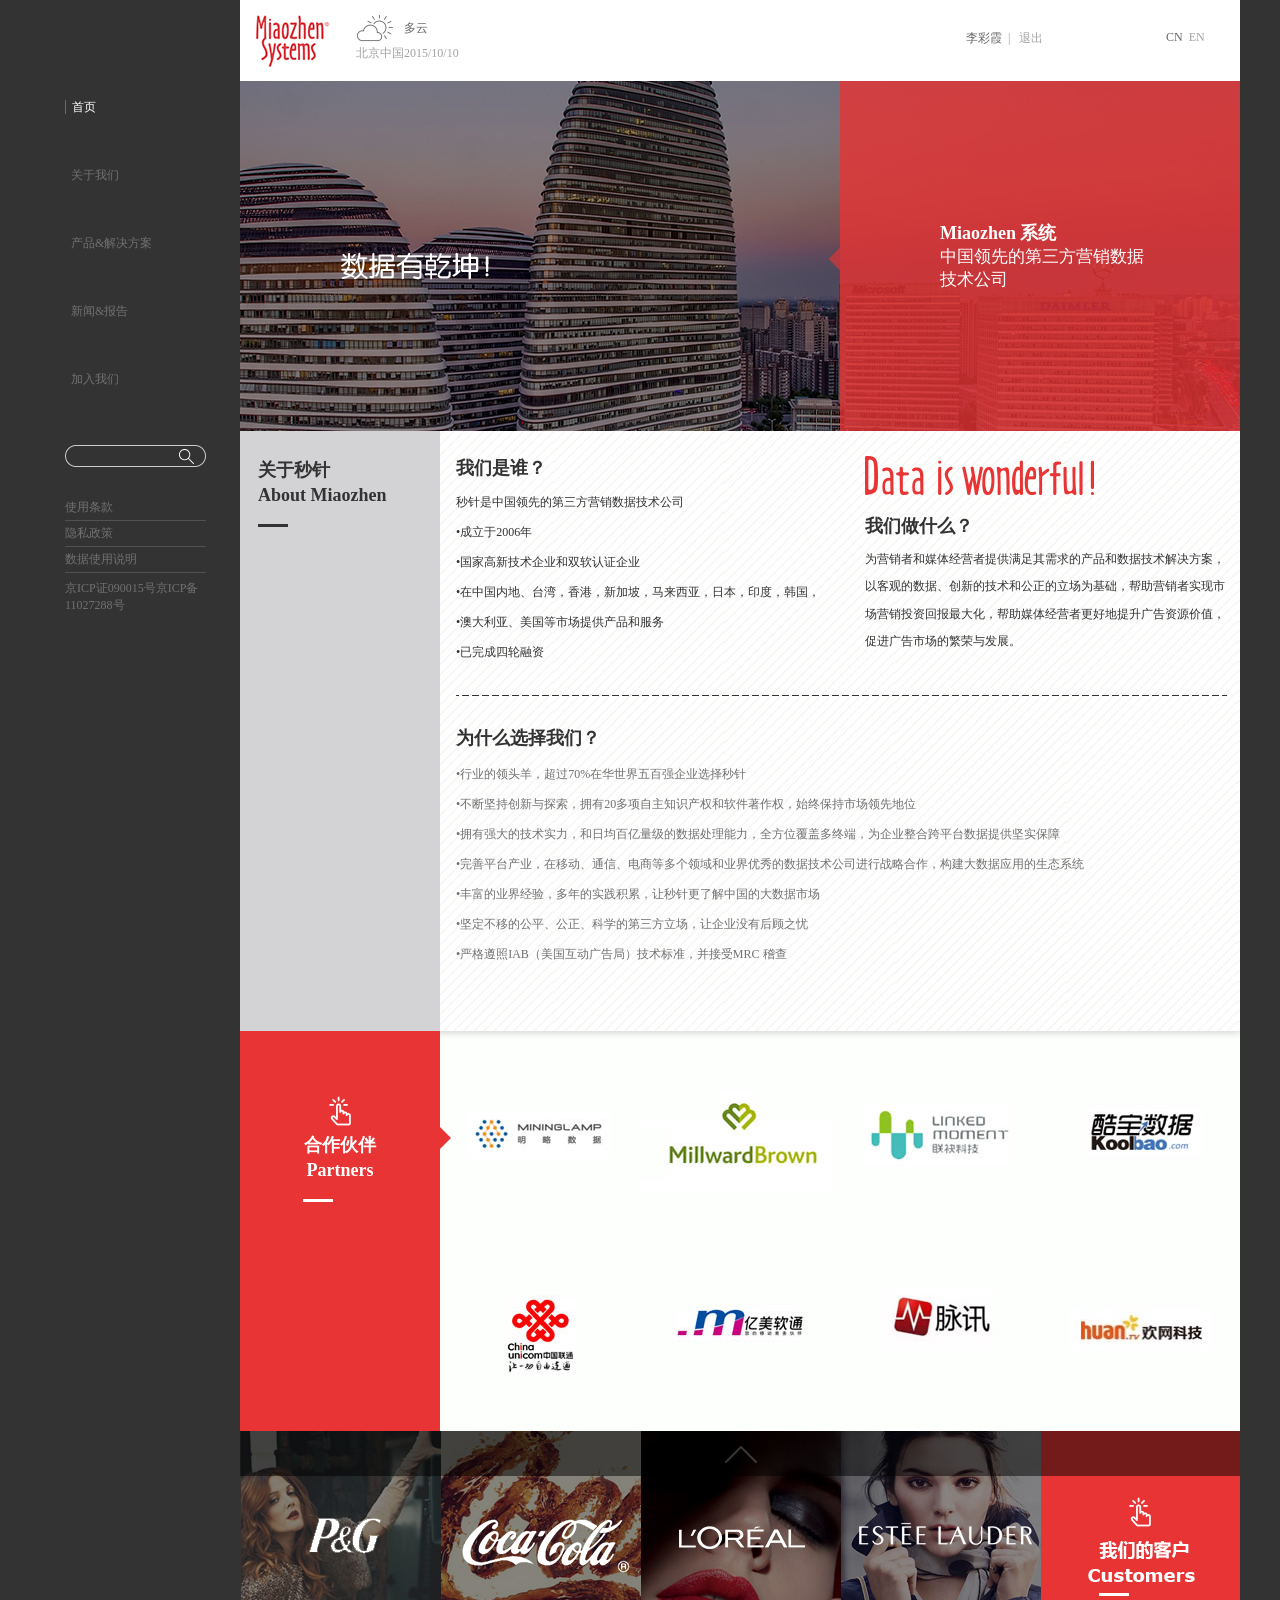
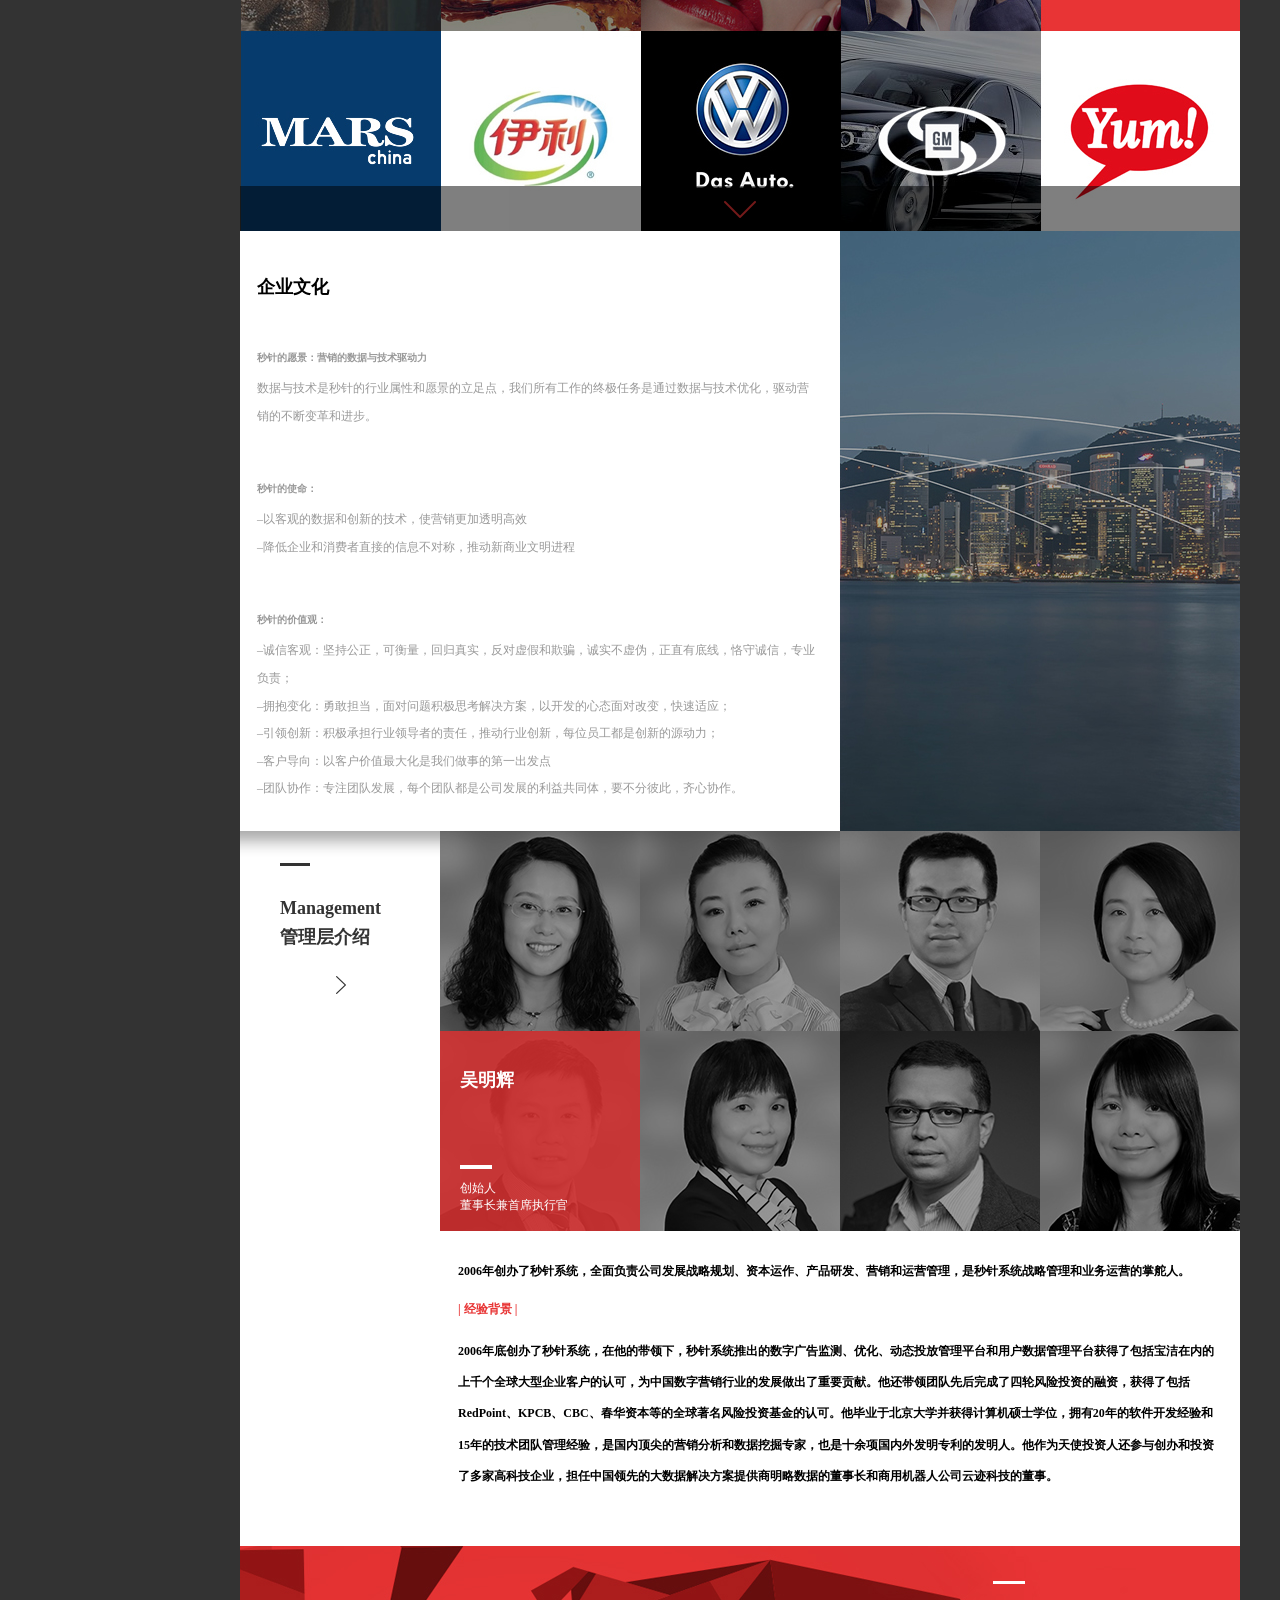
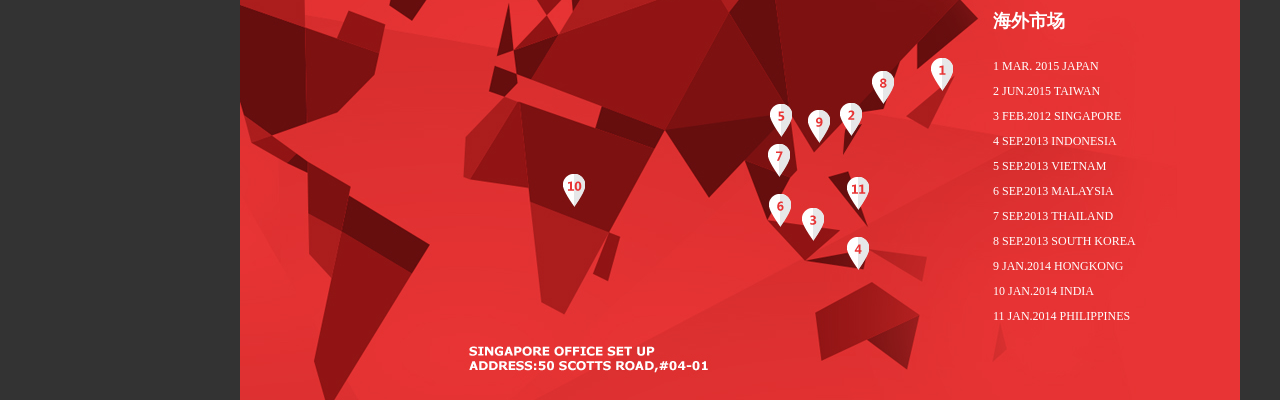
<file: guanyuwomen.html>
<!doctype html>
<html lang="en">
<head>
	<meta charset="UTF-8">
	<title>关于我们</title>
	<link rel="stylesheet" href="css/css.css">
</head>
<body>
	<div class="mypro-container">
		<div class="left">
			<ul class="nav">
				<li class="on"><a href="index.html">首页</a></li>
				<li><a href="guanyuwomen.html">关于我们</a></li>
				<li><a href="#">产品&解决方案</a></li>
				<li><a href="xinwenzixun.html">新闻&报告</a></li>
				<li><a href="joinus.html">加入我们</a></li>
			</ul>
			<div class="search">
				<form action="">
					<p><input type="text" name="search"></p>
				</form>
			</div>
			<ol class="foot">
				<li><a href="">使用条款</a></li>
				<li><a href="">隐私政策</a></li>
				<li><a href="">数据使用说明</a></li>
			</ol>
			<p class="copyRight">京ICP证090015号京ICP备11027288号</p>
		</div>
		<!--右侧内容区-->
		<div class="myprocon">
		    <!--顶部-->
		    <div class="content-top pageof">
		    	<p class="logo"><img src="img/logo.jpg" alt=""></p>
		    	<!--天气-->
		    	<div class="weather-two">
		    		<p class="wea-pic"><img src="img/wea.jpg" alt=""><em>多云</em></p>
		    		<p><span>北京</span><span>中国</span><span>2015/10/10</span></p>
		    	</div>
		    	<!--注册登陆-->
		    	<div class="login-two">
		    		<a href="#" class="curlink">李彩霞</a>&nbsp;&nbsp;|&nbsp;&nbsp;
		    		<a href="#">退出</a>
		    	</div>
		    	<!--语言-->
		    	<div class="language-two">
		    		<a href="#" class="curlink">CN</a>&nbsp;
		    		<a href="#">EN</a>
		    	</div>
		    	<div class="clear"></div>
		    </div>
			<div class="hdpic">
				<div class="hdmask">
					<span class="hdicon"></span>
				</div>
				<div class="pictit">
					<h3>Miaozhen 系统</h3>
					<p>中国领先的第三方营销数据技术公司</p>
				</div>
			</div>
			<div class="about-mz">
				<div class="about-nav">
					<span class="navtit">关于秒针</span>
					<span class="navtit">About Miaozhen</span>
					<em class="navline"></em>
				</div>
                <div class="about-right">
                	<div class="about-box">
                		<div class="whu">
                			<h4>我们是谁？</h4>
                			<p>秒针是中国领先的第三方营销数据技术公司</p>
                			<ul>
                				<li><a href="">•成立于2006年</a></li>
                				<li><a href="">•国家高新技术企业和双软认证企业</a></li>
                				<li><a href="">•在中国内地、台湾，香港，新加坡，马来西亚，日本，印度，韩国，</a></li>
                				<li><a href="">•澳大利亚、美国等市场提供产品和服务</a></li>
                				<li><a href="">•已完成四轮融资</a></li>
                			</ul>
                		</div>
                		<div class="why">
                			<p><img src="img/ico.png" alt=""></p>
                			<h4>我们做什么？</h4>
                			<p>
                				为营销者和媒体经营者提供满足其需求的产品和数据技术解决方案，以客观的数据、创新的技术和公正的立场为基础，帮助营销者实现市场营销投资回报最大化，帮助媒体经营者更好地提升广告资源价值，促进广告市场的繁荣与发展。
                			</p>
                		</div>
                	</div>
                	<div class="about-list">
                		<h4>为什么选择我们？</h4>
                		<ul>
                			<li><a href="">•行业的领头羊，超过70%在华世界五百强企业选择秒针</a></li>
                			<li><a href="">•不断坚持创新与探索，拥有20多项自主知识产权和软件著作权，始终保持市场领先地位</a></li>
                			<li><a href="">•拥有强大的技术实力，和日均百亿量级的数据处理能力，全方位覆盖多终端，为企业整合跨平台数据提供坚实保障</a></li>
                			<li><a href="">•完善平台产业，在移动、通信、电商等多个领域和业界优秀的数据技术公司进行战略合作，构建大数据应用的生态系统</a></li>
                			<li><a href="">•丰富的业界经验，多年的实践积累，让秒针更了解中国的大数据市场</a></li>
                			<li><a href="">•坚定不移的公平、公正、科学的第三方立场，让企业没有后顾之忧</a></li>
                			<li><a href="">•严格遵照IAB（美国互动广告局）技术标准，并接受MRC 稽查</a></li>
                		</ul>
                	</div>
                </div>
				<div class="clear"></div>
			</div>
			<!--合作伙伴-->
			<div class="hezuohb">
				<div class="hzleft">
					<p class="sj"></p>
					<p class="hand"><img src="img/hand.png" alt=""></p>
                    <span class="navtit hztit">合作伙伴</span>
                    <span class="navtit hztit">Partners</span>
                    <em class="navline hzline"></em>
				</div>
				<div class="hzright">
					<div class="hzicon" id="hzicon">
						<a href="#">
							<img src="img/c1.jpg" alt="">
							<p class="amark"></p>
							<div>
								<p>明略数据</p>
								<p>中国领先的大数据整体</p>
								<p>解决方案提供商</p>
							</div>
						</a>
						<a href="#">
							<img src="img/c2.jpg" alt="">
							<p class="amark"></p>
							<div>
								<p>明略数据</p>
								<p>中国领先的大数据整体</p>
								<p>解决方案提供商</p>
							</div>
						</a>
						<a href="#">
							<img src="img/c3.jpg" alt="">
							<p class="amark"></p>
							<div>
								<p>明略数据</p>
								<p>中国领先的大数据整体</p>
								<p>解决方案提供商</p>
							</div>
						</a>
						<a href="#">
							<img src="img/c4.jpg" alt="">
							<p class="amark"></p>
							<div>
								<p>明略数据</p>
								<p>中国领先的大数据整体</p>
								<p>解决方案提供商</p>
							</div>
						</a>
						<a href="#">
							<img src="img/c5.jpg" alt="">
							<p class="amark"></p>
							<div>
								<p>明略数据</p>
								<p>中国领先的大数据整体</p>
								<p>解决方案提供商</p>
							</div>
						</a>
						<a href="#">
							<img src="img/c6.jpg" alt="">
							<p class="amark"></p>
							<div>
								<p>明略数据</p>
								<p>中国领先的大数据整体</p>
								<p>解决方案提供商</p>
							</div>
						</a>
						<a href="#">
							<img src="img/c7.jpg" alt="">
							<p class="amark"></p>
							<div>
								<p>明略数据</p>
								<p>中国领先的大数据整体</p>
								<p>解决方案提供商</p>
							</div>
						</a>
						<a href="#">
							<img src="img/c8.jpg" alt="">
							<p class="amark"></p>
							<div>
								<p>明略数据</p>
								<p>中国领先的大数据整体</p>
								<p>解决方案提供商</p>
							</div>
						</a>
					</div>
				</div>
			</div>
			<!--广告-->
			<div class="gglist">
				<div class="btn-mask topbtn"><img src="img/prevs.png" alt=""></div>
				<div class="icon-group">
					<div class="icon-scroll" id="icon-scroll">
						<a href="#"><img src="img/icon_r1_c1.jpg" alt=""></a>
						<a href="#"><img src="img/icon_r1_c2.jpg" alt=""></a>
						<a href="#"><img src="img/icon_r1_c3.jpg" alt=""></a>
						<a href="#"><img src="img/icon_r1_c4.jpg" alt=""></a>
						<a href="#"><img src="img/icon_r1_c5.jpg" alt=""></a>
						<a href="#"><img src="img/icon_r2_c1.jpg" alt=""></a>
						<a href="#"><img src="img/icon_r2_c2.jpg" alt=""></a>
						<a href="#"><img src="img/icon_r2_c3.jpg" alt=""></a>
						<a href="#"><img src="img/icon_r2_c4.jpg" alt=""></a>
						<a href="#"><img src="img/icon_r2_c5.jpg" alt=""></a>
						<a href="#"><img src="img/icon_r1_c1.jpg" alt=""></a>
						<a href="#"><img src="img/icon_r1_c2.jpg" alt=""></a>
						<a href="#"><img src="img/icon_r1_c3.jpg" alt=""></a>
						<a href="#"><img src="img/icon_r1_c4.jpg" alt=""></a>
						<a href="#"><img src="img/icon_r1_c5.jpg" alt=""></a>
					</div>
				</div>
				<div class="btn-mask downbtn"><img src="img/nextg.png" alt=""></div>
			</div>
			<!--广告-->
			<div class="qywh">
				<div class="wh_left">
					<h4>企业文化</h4>
					<div class="description">
						<h5>秒针的愿景：营销的数据与技术驱动力</h5>
						<p>数据与技术是秒针的行业属性和愿景的立足点，我们所有工作的终极任务是通过数据与技术优化，驱动营销的不断变革和进步。</p>
					</div>
					<div class="description">
						<h5>秒针的使命：</h5>
						<p>–以客观的数据和创新的技术，使营销更加透明高效</p>
						<p>–降低企业和消费者直接的信息不对称，推动新商业文明进程</p>
					</div>
					<div class="description">
						<h5>秒针的价值观：</h5>
						<p>–诚信客观：坚持公正，可衡量，回归真实，反对虚假和欺骗，诚实不虚伪，正直有底线，恪守诚信，专业负责；</p>
						<p>–拥抱变化：勇敢担当，面对问题积极思考解决方案，以开发的心态面对改变，快速适应；</p>
						<p>–引领创新：积极承担行业领导者的责任，推动行业创新，每位员工都是创新的源动力；</p>
                        <p>–客户导向：以客户价值最大化是我们做事的第一出发点</p>
                        <p>–团队协作：专注团队发展，每个团队都是公司发展的利益共同体，要不分彼此，齐心协作。</p>
					</div>
				</div>
				<div class="wh_right">
					<img src="img/pics.jpg" alt="">
				</div>
			</div>
			<!--管理层-->
            <div class="guanli">
            	<div class="guanli_left">
            		<em class="navline glline"></em>
            		<span class="navtit">Management</span>
            		<span class="navtit">管理层介绍</span>
            		<p class="zx"><img src="img/zx.png" alt=""></p>
            	</div>
            	<div class="guanli_right">
            		<div class="team" id="team">
            			<a href="#">
            				<img src="img/team_r1_c1.jpg" alt="">
            				<p class="team_mark"></p>
            				<div>
            					<h5>吴明辉</h5>
            					<em></em>
            					<p>创始人</p>
            					<p>董事长兼首席执行官</p>
            				</div>
            			</a>
            			<a href="#">
            				<img src="img/team_r1_c2.jpg" alt="">
            				<p class="team_mark"></p>
            				<div>
            					<h5>吴明辉</h5>
            					<em></em>
            					<p>创始人</p>
            					<p>董事长兼首席执行官</p>
            				</div>
            			</a>
            			<a href="#">
            				<img src="img/team_r1_c3.jpg" alt="">
            				<p class="team_mark"></p>
            				<div>
            					<h5>吴明辉</h5>
            					<em></em>
            					<p>创始人</p>
            					<p>董事长兼首席执行官</p>
            				</div>
            			</a>
            			<a href="#">
            				<img src="img/team_r1_c4.jpg" alt="">
            				<p class="team_mark"></p>
            				<div>
            					<h5>吴明辉</h5>
            					<em></em>
            					<p>创始人</p>
            					<p>董事长兼首席执行官</p>
            				</div>
            			</a>
            			<a href="#" class="curItem">
            				<img src="img/team_r2_c1.jpg" alt="">
            				<p class="team_mark"></p>
            				<div>
            					<h5>吴明辉</h5>
            					<em></em>
            					<p>创始人</p>
            					<p>董事长兼首席执行官</p>
            				</div>
            			</a>
            			<a href="#">
            				<img src="img/team_r2_c2.jpg" alt="">
            				<p class="team_mark"></p>
            				<div>
            					<h5>吴明辉</h5>
            					<em></em>
            					<p>创始人</p>
            					<p>董事长兼首席执行官</p>
            				</div>
            			</a>
            			<a href="#">
            				<img src="img/team_r2_c3.jpg" alt="">
            				<p class="team_mark"></p>
                            <div>
            					<h5>吴明辉</h5>
            					<em></em>
            					<p>创始人</p>
            					<p>董事长兼首席执行官</p>
            				</div>
            			</a>
            			<a href="#">
            				<img src="img/team_r2_c4.jpg" alt="">
            				<p class="team_mark"></p>
            				<div>
            					<h5>吴明辉</h5>
            					<em></em>
            					<p>创始人</p>
            					<p>董事长兼首席执行官</p>
            				</div>
            			</a>
            		</div>
            		<div class="rw_wrap" id="rw_wrap">
            			<div class="rw_info">
            				<h5>2006年创办了秒针系统，全面负责公司发展战略规划、资本运作、产品研发、营销和运营管理，是秒针系统战略管理和业务运营的掌舵人。</h5>
                            <span>| 经验背景 |</span>
                            <p>2006年底创办了秒针系统，在他的带领下，秒针系统推出的数字广告监测、优化、动态投放管理平台和用户数据管理平台获得了包括宝洁在内的上千个全球大型企业客户的认可，为中国数字营销行业的发展做出了重要贡献。他还带领团队先后完成了四轮风险投资的融资，获得了包括RedPoint、KPCB、CBC、春华资本等的全球著名风险投资基金的认可。他毕业于北京大学并获得计算机硕士学位，拥有20年的软件开发经验和15年的技术团队管理经验，是国内顶尖的营销分析和数据挖掘专家，也是十余项国内外发明专利的发明人。他作为天使投资人还参与创办和投资了多家高科技企业，担任中国领先的大数据解决方案提供商明略数据的董事长和商用机器人公司云迹科技的董事。</p>
            			</div>
            		</div>
            	</div>
            </div>
            <!--海外市场-->
            <div class="hwsc">
            	<p><img src="img/scbg.jpg" alt=""></p>
            	<div class="text-list">
            		<em></em>
            		<h4>海外市场</h4>
            		<ul>
            			<li>1 MAR. 2015 JAPAN</li>
            			<li>2 JUN.2015 TAIWAN</li>
            			<li>3 FEB.2012 SINGAPORE</li>
            			<li>4 SEP.2013 INDONESIA</li>
            			<li>5 SEP.2013 VIETNAM</li>
            			<li>6 SEP.2013 MALAYSIA</li>
            			<li>7 SEP.2013 THAILAND</li>
            			<li>8 SEP.2013 SOUTH KOREA</li>
            			<li>9 JAN.2014 HONGKONG</li>
            			<li>10 JAN.2014 INDIA</li>
            			<li>11 JAN.2014 PHILIPPINES</li>
            		</ul>
            	</div>
            </div>
		</div>
		<div class="clear"></div>
	</div>
	<script src="js/jquery-1.11.0.min.js"></script>
	<script src="js/list.js"></script>
</body>
</html>
</file>
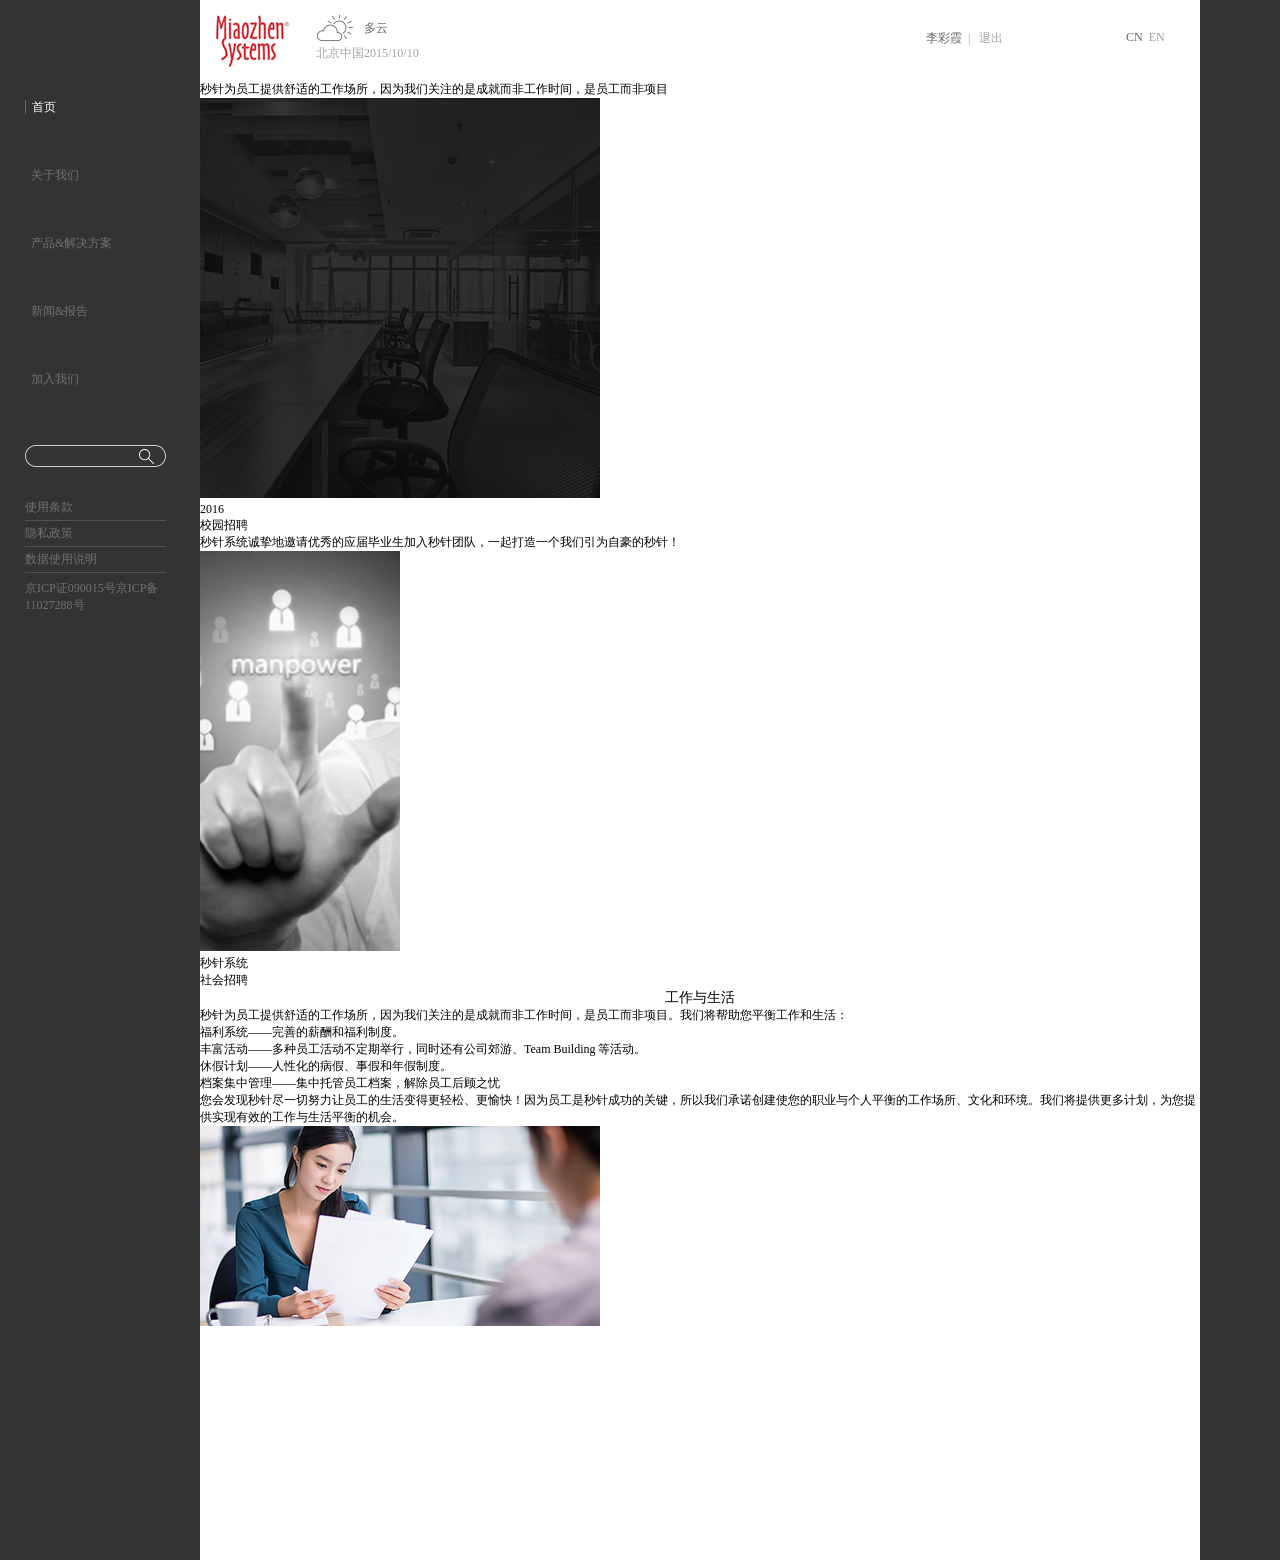
<file: joinus.html>
<!doctype html>
<html lang="en">
<head>
	<meta charset="UTF-8">
	<title>加入我们</title>
	<link rel="stylesheet" href="css/style.css">
</head>
<body>
	<div class="joinus-container">
		<div class="left">
			<ul class="nav">
				<li class="on"><a href="index.html">首页</a></li>
				<li><a href="guanyuwomen.html">关于我们</a></li>
				<li><a href="#">产品&解决方案</a></li>
				<li><a href="xinwenzixun.html">新闻&报告</a></li>
				<li><a href="joinus.html">加入我们</a></li>
			</ul>
			<div class="search">
				<form action="">
					<p><input type="text" name="search"></p>
				</form>
			</div>
			<ol class="foot">
				<li><a href="">使用条款</a></li>
				<li><a href="">隐私政策</a></li>
				<li><a href="">数据使用说明</a></li>
			</ol>
			<p class="copyRight">京ICP证090015号京ICP备11027288号</p>
		</div>
		<!--右侧内容区-->
		<div class="myprocon">
		    <!--顶部-->
		    <div class="content-top pageof">
		    	<p class="logo"><img src="img/logo.jpg" alt=""></p>
		    	<!--天气-->
		    	<div class="weather-two">
		    		<p class="wea-pic"><img src="img/wea.jpg" alt=""><em>多云</em></p>
		    		<p><span>北京</span><span>中国</span><span>2015/10/10</span></p>
		    	</div>
		    	<!--注册登陆-->
		    	<div class="login-two">
		    		<a href="#" class="curlink">李彩霞</a>&nbsp;&nbsp;|&nbsp;&nbsp;
		    		<a href="#">退出</a>
		    	</div>
		    	<!--语言-->
		    	<div class="language-two">
		    		<a href="#" class="curlink">CN</a>&nbsp;
		    		<a href="#">EN</a>
		    	</div>
		    	<div class="clear"></div>
		    </div>
			<div class="joinpic">
				<div class="hdmask">
					<span class="hdicon"></span>
				</div>
				<div class="pictit jointit">
					<p>秒针为员工提供舒适的工作场所，因为我们关注的是成就而非工作时间，是员工而非项目</p>
					<span></span>
				</div>
			</div>
			<div class="join-us">
				<div class="join_left">
					<img src="img/joinpic1.jpg" alt="">
				</div>
				<div class="join_center">
					<div class="center_con">
						<span></span>
						<dl>
							<dt>2016</dt>
							<dt>校园招聘</dt>
							<dd>秒针系统诚挚地邀请优秀的应届毕业生加入秒针团队，一起打造一个我们引为自豪的秒针！</dd>
						</dl>
					</div>
					<div class="center-pic">
						<img src="img/joinpic2.jpg" alt="">
					</div>
					<div class="center-bot">
						<span></span>
						<p>秒针系统</p>
						<p>社会招聘</p>
						<em></em>
					</div>
				</div>
				<div class="join_right">
                    <div class="join_right_text">
                    	<h3>工作与生活</h3>
                    	<p>秒针为员工提供舒适的工作场所，因为我们关注的是成就而非工作时间，是员工而非项目。我们将帮助您平衡工作和生活：</p>
                    	<ul>
                    		<li>福利系统——完善的薪酬和福利制度。</li>
                    		<li> 丰富活动——多种员工活动不定期举行，同时还有公司郊游、Team Building 等活动。</li>
                    		<li>休假计划——人性化的病假、事假和年假制度。</li>
                    		<li>档案集中管理——集中托管员工档案，解除员工后顾之忧</li>
                    	</ul>
                    	<p>您会发现秒针尽一切努力让员工的生活变得更轻松、更愉快！因为员工是秒针成功的关键，所以我们承诺创建使您的职业与个人平衡的工作场所、文化和环境。我们将提供更多计划，为您提供实现有效的工作与生活平衡的机会。</p>
                    </div>
                    <p class="join_bot_pic">
                    	<img src="img/joinpic3.jpg" alt="">
                    </p>
				</div>
			</div>
		</div>
		<div class="clear"></div>
	</div>
	<script src="js/jquery-1.11.0.min.js"></script>
	<script src="js/index.js"></script>
</body>
</html>
</file>
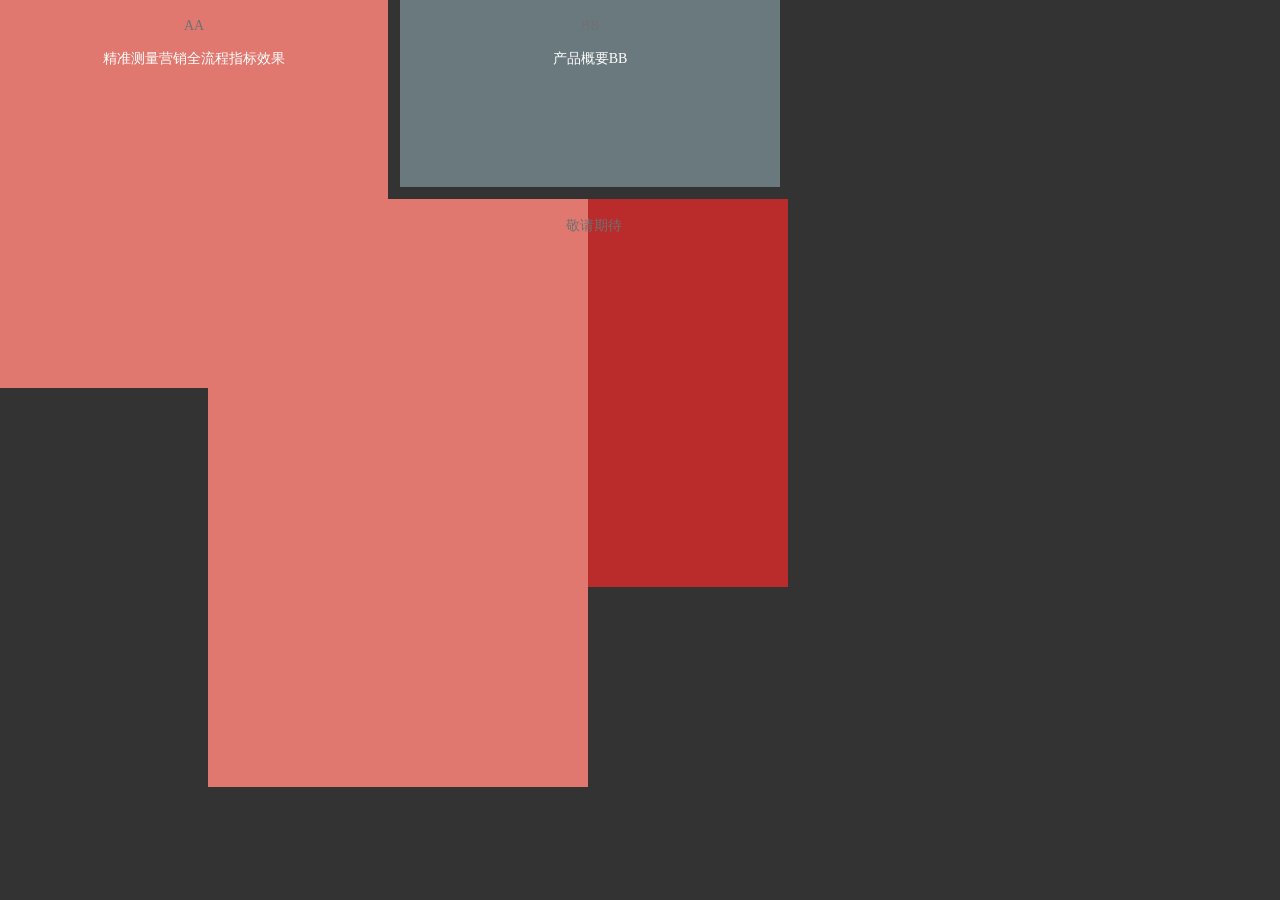
<file: page.html>
<!doctype html>
<html lang="en">
<head>
	<meta charset="UTF-8">
	<title>Document</title>
	<link rel="stylesheet" href="css/style.css">
</head>
<body>
	<div class="scroll">
		 <div class="product-pic"><div class="pos product_7_0"><div class="full" data-login="0"><p class="icon><img src="/Product/20151128/15/11/1448694679_75.png" alt=""></p><h2><a href="www.aa.com">AA</a></h2><h3>精准测量营销全流程指标效果</h3></div></div><div class="pos product_7_1"><div class="full" data-login="1"><p class="icon><img src="" alt=""></p><h2><a href="www.bb.com">BB</a></h2><h3>产品概要BB</h3></div></div><div class="pos product_7_2"><div class="full"><p class="icon></p><h2>敬请期待</h2><h3></h3></div></div><div class="pos product_7_3"><div class="full"><p class="icon></p><h2>敬请期待</h2><h3></h3></div></div><div class="pos product_7_4"><div class="full"><p class="icon></p><h2>敬请期待</h2><h3></h3></div></div><div class="pos product_7_5"><div class="full"><p class="icon></p><h2>敬请期待</h2><h3></h3></div></div><div class="pos product_7_6"><div class="full"><p class="icon></p><h2>敬请期待</h2><h3></h3></div></div></div>
		script.js:145 <div class="product-pic"><div class="pos product_3_0"><div class="full" data-login="0"><p class="icon><img src="" alt=""></p><h2><a href="">敬请期待</a></h2><h3></h3></div></div><div class="pos product_3_1"><div class="full"><p class="icon></p><h2>敬请期待</h2><h3></h3></div></div><div class="pos product_3_2"><div class="full"><p class="icon></p><h2>敬请期待</h2><h3></h3></div></div></div>
	</div>
</body>
</html>
</file>
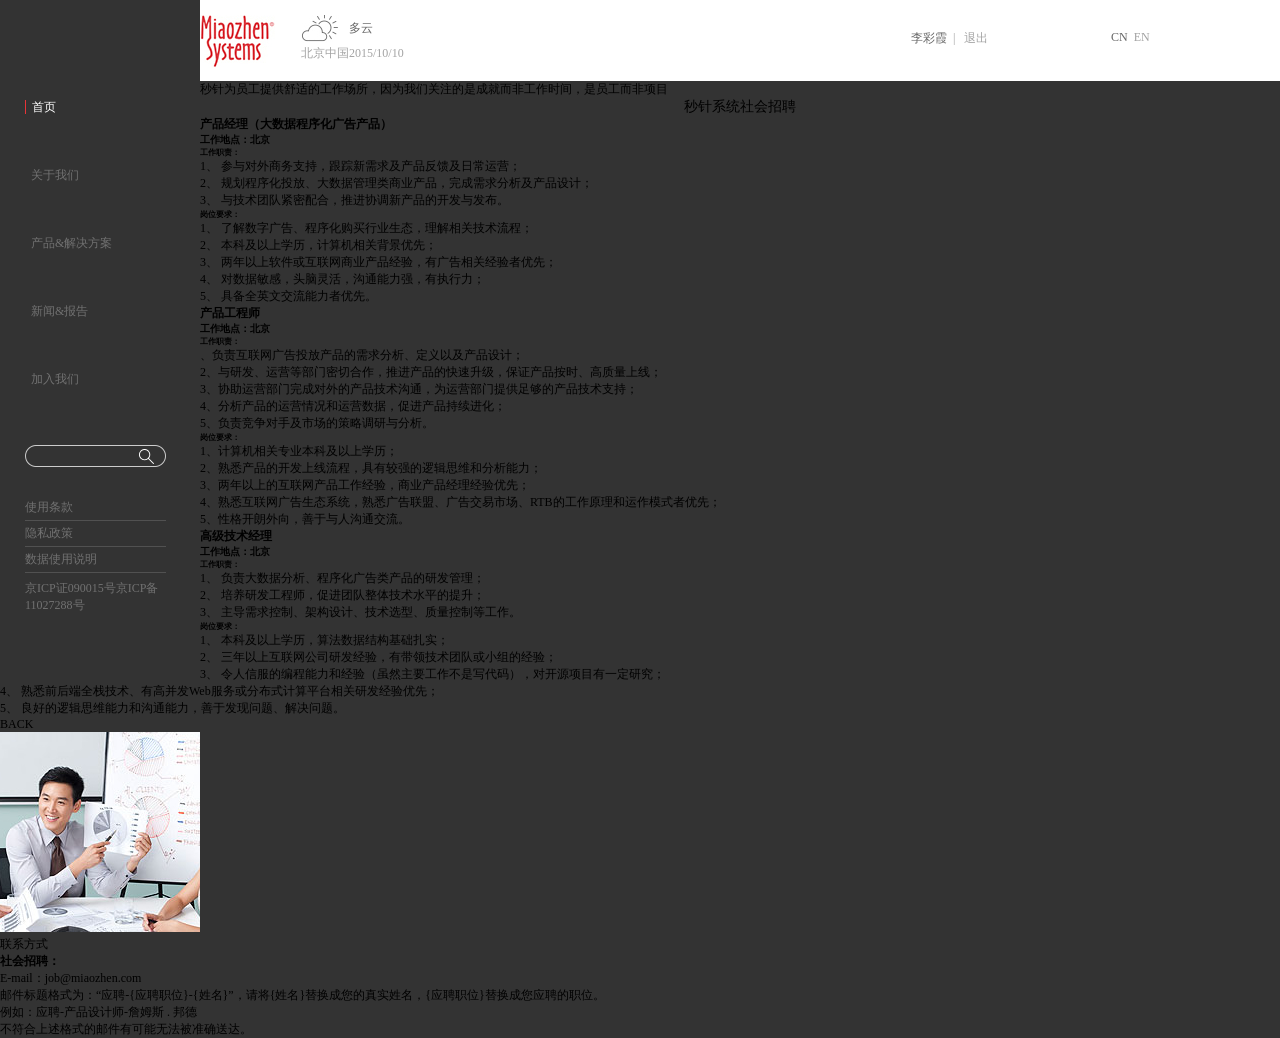
<file: shehuizhaopin.html>
<!doctype html>
<html lang="en">
<head>
	<meta charset="UTF-8">
	<title>加入我们</title>
	<link rel="stylesheet" href="css/style.css">
</head>
<body>
	<div class="shzp-container">
		<div class="left">
			<ul class="nav">
				<li class="on"><a href="index.html">首页</a></li>
                    <li><a href="guanyuwomen.html">关于我们</a></li>
                    <li><a href="#">产品&解决方案</a></li>
                    <li><a href="xinwenzixun.html">新闻&报告</a></li>
                    <li><a href="joinus.html">加入我们</a></li>
			</ul>
			<div class="search">
				<form action="">
					<p><input type="text" name="search"></p>
				</form>
			</div>
			<ol class="foot">
				<li><a href="">使用条款</a></li>
				<li><a href="">隐私政策</a></li>
				<li><a href="">数据使用说明</a></li>
			</ol>
			<p class="copyRight">京ICP证090015号京ICP备11027288号</p>
		</div>
		<!--右侧内容区-->
		<div class="shzp-box">
		    <!--顶部-->
		    <div class="content-top pageof">
		    	<p class="logo"><img src="img/logo.jpg" alt=""></p>
		    	<!--天气-->
		    	<div class="weather-two">
		    		<p class="wea-pic"><img src="img/wea.jpg" alt=""><em>多云</em></p>
		    		<p><span>北京</span><span>中国</span><span>2015/10/10</span></p>
		    	</div>
		    	<!--注册登陆-->
		    	<div class="login-two">
		    		<a href="#" class="curlink">李彩霞</a>&nbsp;&nbsp;|&nbsp;&nbsp;
		    		<a href="#">退出</a>
		    	</div>
		    	<!--语言-->
		    	<div class="language-two">
		    		<a href="#" class="curlink">CN</a>&nbsp;
		    		<a href="#">EN</a>
		    	</div>
		    	<div class="clear"></div>
		    </div>
			<div class="joinpic shzp">
				<div class="hdmask">
					<span class="hdicon"></span>
				</div>
				<div class="pictit jointit">
					<p>秒针为员工提供舒适的工作场所，因为我们关注的是成就而非工作时间，是员工而非项目</p>
					<span></span>
				</div>
			</div>
			<div class="join-us-shzp">
               <div class="join-us-zpcon">
               	   <div class="zpcon-txt">
               	   	   <h3>秒针系统社会招聘</h3>
               	   	   <div class="zpcon-wrap">
               	   	   	  <div class="zp-list">
               	   	   	  	   <h4>产品经理（大数据程序化广告产品）</h4>
               	   	   	  	   <h5>工作地点：北京</h5>
               	   	   	  	   <h6>工作职责：</h6>
               	   	   	  	   <ul>
               	   	   	  	   	<li>1、 参与对外商务支持，跟踪新需求及产品反馈及日常运营；</li>
               	   	   	  	   	<li>2、 规划程序化投放、大数据管理类商业产品，完成需求分析及产品设计；</li>
               	   	   	  	   	<li>3、 与技术团队紧密配合，推进协调新产品的开发与发布。</li>
               	   	   	  	   </ul>
               	   	   	  	   <h6>岗位要求：</h6>
               	   	   	  	   <ul>
               	   	   	  	   	<li>1、 了解数字广告、程序化购买行业生态，理解相关技术流程；</li>
               	   	   	  	   	<li>2、 本科及以上学历，计算机相关背景优先；</li>
               	   	   	  	   	<li>3、 两年以上软件或互联网商业产品经验，有广告相关经验者优先；</li>
               	   	   	  	   	<li>4、 对数据敏感，头脑灵活，沟通能力强，有执行力；</li>
               	   	   	  	   	<li>5、 具备全英文交流能力者优先。</li>
               	   	   	  	   </ul>
               	   	   	  </div>
               	   	   	  <div class="zp-list">
               	   	   	  	   <h4>产品工程师</h4>
               	   	   	  	   <h5>工作地点：北京</h5>
               	   	   	  	   <h6>工作职责：</h6>
               	   	   	  	   <ul>
               	   	   	  	   	<li>、负责互联网广告投放产品的需求分析、定义以及产品设计；</li>
               	   	   	  	   	<li>2、与研发、运营等部门密切合作，推进产品的快速升级，保证产品按时、高质量上线；</li>
               	   	   	  	   	<li>3、协助运营部门完成对外的产品技术沟通，为运营部门提供足够的产品技术支持；</li>
               	   	   	  	   	<li>4、分析产品的运营情况和运营数据，促进产品持续进化；</li>
               	   	   	  	   	<li>5、负责竞争对手及市场的策略调研与分析。</li>
               	   	   	  	   </ul>
               	   	   	  	   <h6>岗位要求：</h6>
               	   	   	  	   <ul>
               	   	   	  	   	<li>1、计算机相关专业本科及以上学历；</li>
               	   	   	  	   	<li>2、熟悉产品的开发上线流程，具有较强的逻辑思维和分析能力；</li>
               	   	   	  	   	<li>3、两年以上的互联网产品工作经验，商业产品经理经验优先；</li>
               	   	   	  	   	<li>4、熟悉互联网广告生态系统，熟悉广告联盟、广告交易市场、RTB的工作原理和运作模式者优先；</li>
               	   	   	  	   	<li>5、性格开朗外向，善于与人沟通交流。</li>
               	   	   	  	   </ul>
               	   	   	  </div>
               	   	   	  <div class="zp-list">
               	   	   	  	   <h4>高级技术经理</h4>
               	   	   	  	   <h5>工作地点：北京</h5>
               	   	   	  	   <h6>工作职责：</h6>
               	   	   	  	   <ul>
               	   	   	  	   	<li>1、 负责大数据分析、程序化广告类产品的研发管理；</li>
               	   	   	  	   	<li>2、 培养研发工程师，促进团队整体技术水平的提升；</li>
               	   	   	  	   	<li>3、 主导需求控制、架构设计、技术选型、质量控制等工作。</li>
               	   	   	  	   </ul>
               	   	   	  	   <h6>岗位要求：</h6>
               	   	   	  	   <ul>
               	   	   	  	   	<li>1、 本科及以上学历，算法数据结构基础扎实；</li>
               	   	   	  	   	<li>2、 三年以上互联网公司研发经验，有带领技术团队或小组的经验； </li>
               	   	   	  	   	<li>3、 令人信服的编程能力和经验（虽然主要工作不是写代码），对开源项目有一定研究； </li>
               	   	   	  	   	<li>4、 熟悉前后端全栈技术、有高并发Web服务或分布式计算平台相关研发经验优先；</li>
               	   	   	  	   	<li>5、 良好的逻辑思维能力和沟通能力，善于发现问题、解决问题。</li>
               	   	   	  	   </ul>
               	   	   	  </div>
               	   	   </div>
               	   	   <!--back-->
               	   	   <p class="back">BACK</p>
               	   </div>
               </div>
               <div class="join-us-zpimg">
               	  <div class="zpimg-box">
               	  	  <p><img src="img/joinpic4.jpg" alt=""></p>
               	  	  <p class="content-us">联系方式<span></span></p>
               	  </div>
               	  <div class="zpyq">
               	  	  <h4>社会招聘：</h4>
               	  	  <div class="zp-info">
               	  	  	  <p>E-mail：job@miaozhen.com</p>
               	  	  	  <p>邮件标题格式为：“应聘-{应聘职位}-{姓名}”，请将{姓名}替换成您的真实姓名，{应聘职位}替换成您应聘的职位。</p>
               	  	  	  <p>例如：应聘-产品设计师-詹姆斯 . 邦德</p>
               	  	  	  <p class="zptip">不符合上述格式的邮件有可能无法被准确送达。</p>
               	  	  </div>
               	  </div>
               </div>
               <div class="clear"></div>
			</div>
		</div>
		<div class="clear"></div>
	</div>
	<script src="js/jquery-1.11.0.min.js"></script>
	<script src="js/index.js"></script>
</body>
</html>
</file>
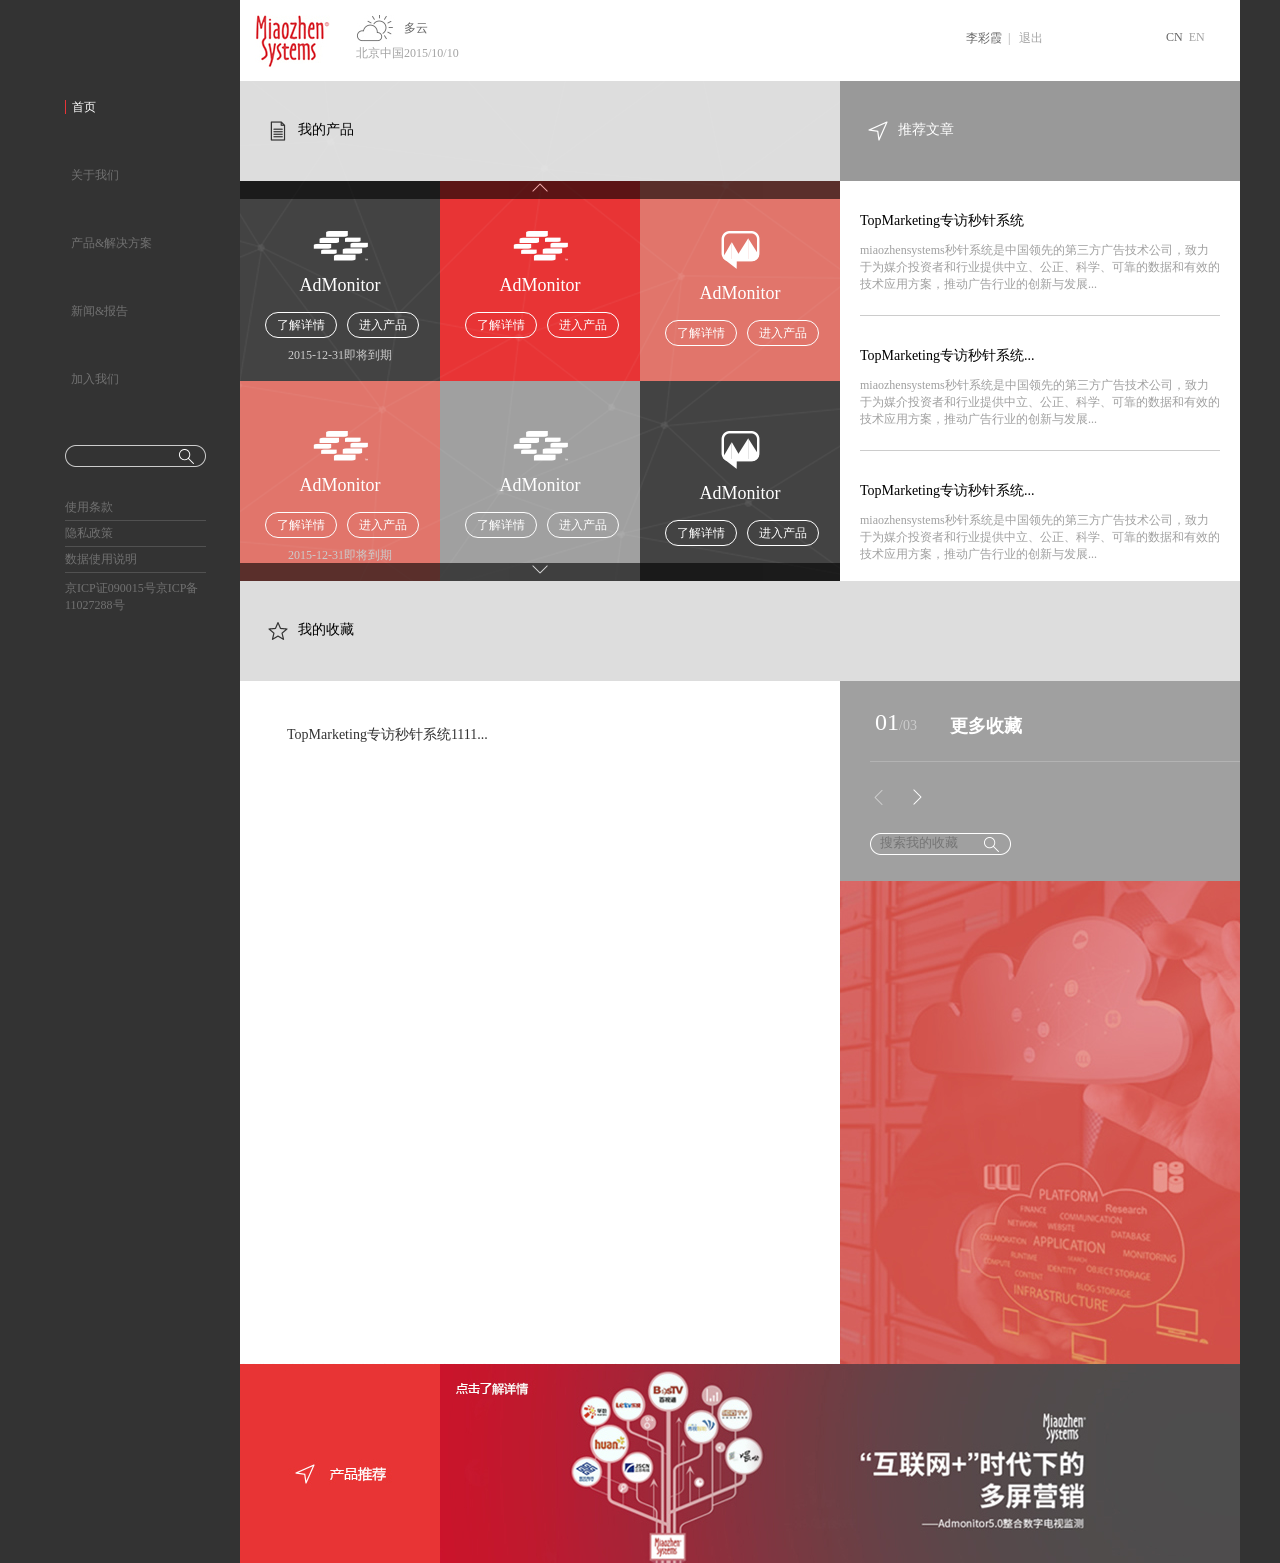
<file: wodechanpin.html>
<!doctype html>
<html lang="en">
<head>
	<meta charset="UTF-8">
	<title>我的产品</title>
	<link rel="stylesheet" href="css/style.css">
</head>
<body>
	<div class="mypro-container">
		<div class="left">
			<ul class="nav">
				<li class="on"><a href="index.html">首页</a></li>
				<li><a href="guanyuwomen.html">关于我们</a></li>
				<li><a href="#">产品&解决方案</a></li>
				<li><a href="xinwenzixun.html">新闻&报告</a></li>
				<li><a href="joinus.html">加入我们</a></li>
			</ul>
			<div class="search">
				<form action="">
					<p><input type="text" name="search"></p>
				</form>
			</div>
			<ol class="foot">
				<li><a href="">使用条款</a></li>
				<li><a href="">隐私政策</a></li>
				<li><a href="">数据使用说明</a></li>
			</ol>
			<p class="copyRight">京ICP证090015号京ICP备11027288号</p>
		</div>
		<!--右侧内容区-->
		<div class="myprocon">
			<!--顶部-->
			<div class="content-top pageof">
				<p class="logo"><img src="img/logo.jpg" alt=""></p>
				<!--天气-->
				<div class="weather-two">
					<p class="wea-pic"><img src="img/wea.jpg" alt=""><em>多云</em></p>
					<p><span>北京</span><span>中国</span><span>2015/10/10</span></p>
				</div>
				<!--注册登陆-->
				<div class="login-two">
					<a href="#" class="curlink">李彩霞</a>&nbsp;&nbsp;|&nbsp;&nbsp;
					<a href="#">退出</a>
				</div>
				<!--语言-->
				<div class="language-two">
					<a href="#" class="curlink">CN</a>&nbsp;
					<a href="#">EN</a>
				</div>
				<div class="clear"></div>
			</div>
			<!--产品&文章-->
			<div class="proAndart">
				<!--我的产品-->
				<div class="my-product">
					<div class="my-pro-tit">
						<p>我的产品</p>
					</div>
					<div class="pro-box-con" id="myprobox">
						<ul class="my-pro-list" id="my-pro-list">
							<li>
								<dl>
									<dt><img src="img/icon4.png" alt=""></dt>
									<dd>AdMonitor</dd>
								</dl>
								<p>
									<a href="index.html">了解详情</a>
									<a href="#">进入产品</a>
								</p>
								<div class="tip" data-type="tip">2015-12-31即将到期</div>
							</li>
							<li>
								<dl>
									<dt><img src="img/icon4.png" alt=""></dt>
									<dd>AdMonitor</dd>
								</dl>
								<p>
									<a href="#">了解详情</a>
									<a href="#">进入产品</a>
								</p>
							</li>
							<li>
								<dl>
									<dt><img src="img/icon1.png" alt=""></dt>
									<dd>AdMonitor</dd>
								</dl>
								<p>
									<a href="#">了解详情</a>
									<a href="#">进入产品</a>
								</p>
							</li>
							<li>
								<dl>
									<dt><img src="img/icon4.png" alt=""></dt>
									<dd>AdMonitor</dd>
								</dl>
								<p>
									<a href="index.html">了解详情</a>
									<a href="#">进入产品</a>
								</p>
								<div class="tip">2015-12-31即将到期</div>
							</li>
							<li>
								<dl>
									<dt><img src="img/icon4.png" alt=""></dt>
									<dd>AdMonitor</dd>
								</dl>
								<p>
									<a href="#">了解详情</a>
									<a href="#">进入产品</a>
								</p>
							</li>
							<li>
								<dl>
									<dt><img src="img/icon1.png" alt=""></dt>
									<dd>AdMonitor</dd>
								</dl>
								<p>
									<a href="#">了解详情</a>
									<a href="#">进入产品</a>
								</p>
							</li>
							<li>
								<dl>
									<dt><img src="img/icon4.png" alt=""></dt>
									<dd>AdMonitor</dd>
								</dl>
								<p>
									<a href="#">了解详情</a>
									<a href="#">进入产品</a>
								</p>
							</li>
							<li>
								<dl>
									<dt><img src="img/icon1.png" alt=""></dt>
									<dd>AdMonitor</dd>
								</dl>
								<p>
									<a href="#">了解详情</a>
									<a href="#">进入产品</a>
								</p>
							</li>
						</ul>
						<div class="maskbar" id="up">
							<p id="upbtn"><img src="img/up.png" alt=""></p>
						</div>
						<div class="maskbar down" id="down">
							<p id="downbtn"><img src="img/down.png" alt=""></p>
						</div>
						<div class="pro-mask" id="pro-mask">
                            <div id="mask-con">
                            	<ul id="select">
                            		<li data-type="1" class="checked">产品很好我想续用</li>
                            		<li data-type="999">不，我不想继续使用了</li>
                            	</ul>
                            	<div class="confirm" id="confirm">
                            		<div class="msg">你真的要离开秒针了吗？/(ToT)/~~</div>
                            		<ol id="nobuy">
                            			<li data-type="2">产品无法满足我的需求</li>
                            			<li data-type="3">我对秒针的服务不满意</li>
                            			<li data-type="0">其他原因<span>&nbsp;&nbsp;<input type="text"></span></li>
                            		</ol>
                            	</div>
                            	<div class="try">
                            		<span id="trybtn">提交</span>
                            	</div>
                            </div>
							<p class="close-mask" id="close-mask"></p>
						</div>
					</div>
					<div class="line-bg"></div>
				</div>
				<!--推荐文章-->
				<div class="hot-article">
					<div class="my-pro-tit my-art-tit">
						<p>推荐文章</p>
					</div>
					<div class="art-list-box">
						<dl>
							<dt>
								<a href="#">TopMarketing专访秒针系统</a>
							</dt>
							<dd>	
								miaozhensystems秒针系统是中国领先的第三方广告技术公司，致力于为媒介投资者和行业提供中立、公正、科学、可靠的数据和有效的技术应用方案，推动广告行业的创新与发展...
							</dd>
						</dl>
						<dl>
							<dt>
								<a href="#">TopMarketing专访秒针系统...</a>
							</dt>
							<dd>	
								miaozhensystems秒针系统是中国领先的第三方广告技术公司，致力于为媒介投资者和行业提供中立、公正、科学、可靠的数据和有效的技术应用方案，推动广告行业的创新与发展...
							</dd>
						</dl>
						<dl class="last-dl">
							<dt>
								<a href="#">TopMarketing专访秒针系统...</a>
							</dt>
							<dd>	
								miaozhensystems秒针系统是中国领先的第三方广告技术公司，致力于为媒介投资者和行业提供中立、公正、科学、可靠的数据和有效的技术应用方案，推动广告行业的创新与发展...
							</dd>
						</dl>
					</div>
				</div>
			</div>
			<!--我的收藏-->
			<div class="my-pro-tit my-fat">
			     <p>我的收藏</p>
			</div>
			<!--文章-->
			<div class="fat-article">
				<div class="fat-news">
					<div class="fat-scroll" id="fat-scroll">
						<div class="fat-list" id="fat-list">
							<ul>
								<li><a href="">TopMarketing专访秒针系统1111...</a></li>
							</ul>
							<ul>
								<li><a href="">TopMarketing专访秒针系统222...</a></li>
							</ul>
							<ul>
								<li><a href="">TopMarketing专访秒针系统333...</a></li>
							</ul>
						</div>
					</div>
				</div>
				<div class="more-fat">
					<div class="search-box">
						<div class="fat-hd">
							<p id="pic_num">
								<span class="cur-grounp">01</span><span>/03</span>
							</p>
							<a href="#">更多收藏</a>
						</div>
						<div class="fat-btn">
							<span id="prev_btn" class="prev_disabled"></span><span id="next_btn"  class="next_btn"></span>
						</div>
						<div class="fat-sea">
							<form action="">
								<input type="text" placeholder="搜索我的收藏">
							</form>
						</div>
					</div>
					<div class="slider-img">
						<img src="img/img1.jpg" alt="">
					</div>
				</div>
			</div>
			<div class="fat-ft">
				<a href=""><img src="img/ftpic.jpg" alt=""></a>
			</div>
			<!--文章 end-->
		</div>
		<div class="clear"></div>
	</div>
	<script src="js/jquery-1.11.0.min.js"></script>
	<script src="js/script.js"></script>
	<script>
       common.user();
	</script>
</body>
</html>
</file>
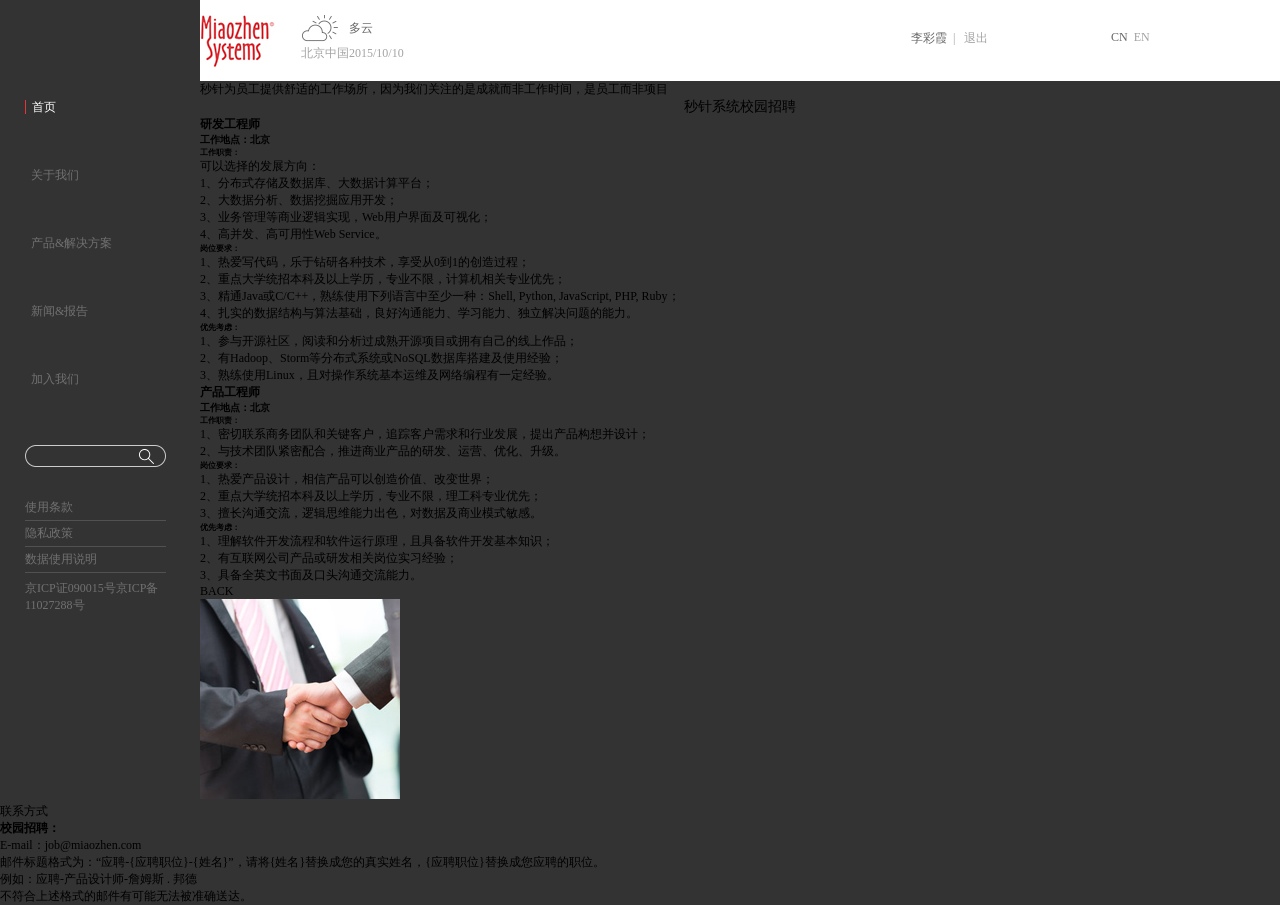
<file: xiaoyuanzhaopin.html>
<!doctype html>
<html lang="en">
<head>
	<meta charset="UTF-8">
	<title>校园招聘</title>
	<link rel="stylesheet" href="css/style.css">
</head>
<body>
	<div class="xyzp-container">
		<div class="left">
			<ul class="nav">
				<li class="on"><a href="#">首页</a></li>
				<li><a href="#">关于我们</a></li>
				<li><a href="#">产品&解决方案</a></li>
				<li><a href="#">新闻&报告</a></li>
				<li><a href="#">加入我们</a></li>
			</ul>
			<div class="search">
				<form action="">
					<p><input type="text" name="search"></p>
				</form>
			</div>
			<ol class="foot">
				<li><a href="">使用条款</a></li>
				<li><a href="">隐私政策</a></li>
				<li><a href="">数据使用说明</a></li>
			</ol>
			<p class="copyRight">京ICP证090015号京ICP备11027288号</p>
		</div>
		<!--右侧内容区-->
		<div class="xyzp-box">
		    <!--顶部-->
		    <div class="content-top pageof">
		    	<p class="logo"><img src="img/logo.jpg" alt=""></p>
		    	<!--天气-->
		    	<div class="weather-two">
		    		<p class="wea-pic"><img src="img/wea.jpg" alt=""><em>多云</em></p>
		    		<p><span>北京</span><span>中国</span><span>2015/10/10</span></p>
		    	</div>
		    	<!--注册登陆-->
		    	<div class="login-two">
		    		<a href="#" class="curlink">李彩霞</a>&nbsp;&nbsp;|&nbsp;&nbsp;
		    		<a href="#">退出</a>
		    	</div>
		    	<!--语言-->
		    	<div class="language-two">
		    		<a href="#" class="curlink">CN</a>&nbsp;
		    		<a href="#">EN</a>
		    	</div>
		    	<div class="clear"></div>
		    </div>
			<div class="joinpic xyzp">
				<div class="hdmask">
					<span class="hdicon"></span>
				</div>
				<div class="pictit jointit">
					<p>秒针为员工提供舒适的工作场所，因为我们关注的是成就而非工作时间，是员工而非项目</p>
					<span></span>
				</div>
			</div>
			<div class="join-us-xyzp">
               <div class="join-us-xycon">
               	   <div class="xycon-txt">
               	   	   <h3>秒针系统校园招聘</h3>
               	   	   <div class="xycon-wrap">
               	   	   	  <div class="zp-list">
               	   	   	  	   <h4>研发工程师</h4>
               	   	   	  	   <h5>工作地点：北京</h5>
               	   	   	  	   <h6>工作职责：</h6>
               	   	   	  	   <ul>
               	   	   	  	   	<li>可以选择的发展方向：</li>
               	   	   	  	   	<li>1、分布式存储及数据库、大数据计算平台；</li>
               	   	   	  	   	<li>2、大数据分析、数据挖掘应用开发；</li>
               	   	   	  	   	<li>3、业务管理等商业逻辑实现，Web用户界面及可视化；</li>
               	   	   	  	   	<li>4、高并发、高可用性Web Service。</li>
               	   	   	  	   </ul>
               	   	   	  	   <h6>岗位要求：</h6>
               	   	   	  	   <ul>
               	   	   	  	   	<li>1、热爱写代码，乐于钻研各种技术，享受从0到1的创造过程；</li>
               	   	   	  	   	<li>2、重点大学统招本科及以上学历，专业不限，计算机相关专业优先；</li>
               	   	   	  	   	<li>3、精通Java或C/C++，熟练使用下列语言中至少一种：Shell, Python, JavaScript, PHP, Ruby；</li>
               	   	   	  	   	<li>4、扎实的数据结构与算法基础，良好沟通能力、学习能力、独立解决问题的能力。</li>
               	   	   	  	   </ul>
               	   	   	  	   <h6>优先考虑：</h6>
               	   	   	  	   <ul>
               	   	   	  	   	<li>1、参与开源社区，阅读和分析过成熟开源项目或拥有自己的线上作品；</li>
               	   	   	  	   	<li>2、有Hadoop、Storm等分布式系统或NoSQL数据库搭建及使用经验；</li>
               	   	   	  	   	<li>3、熟练使用Linux，且对操作系统基本运维及网络编程有一定经验。</li>
               	   	   	  	   </ul>
               	   	   	  </div>
               	   	   	  <div class="zp-list">
               	   	   	  	   <h4>产品工程师</h4>
               	   	   	  	   <h5>工作地点：北京</h5>
               	   	   	  	   <h6>工作职责：</h6>
               	   	   	  	   <ul>
               	   	   	  	   	<li>1、密切联系商务团队和关键客户，追踪客户需求和行业发展，提出产品构想并设计；</li>
               	   	   	  	   	<li>2、与技术团队紧密配合，推进商业产品的研发、运营、优化、升级。</li>
               	   	   	  	   </ul>
               	   	   	  	   <h6>岗位要求：</h6>
               	   	   	  	   <ul>
               	   	   	  	   	<li>1、热爱产品设计，相信产品可以创造价值、改变世界；</li>
               	   	   	  	   	<li>2、重点大学统招本科及以上学历，专业不限，理工科专业优先；</li>
               	   	   	  	   	<li>3、擅长沟通交流，逻辑思维能力出色，对数据及商业模式敏感。</li>
               	   	   	  	   </ul>
               	   	   	  	   <h6>优先考虑：</h6>
               	   	   	  	   <ul>
               	   	   	  	   	<li>1、理解软件开发流程和软件运行原理，且具备软件开发基本知识；</li>
               	   	   	  	   	<li>2、有互联网公司产品或研发相关岗位实习经验；</li>
               	   	   	  	   	<li>3、具备全英文书面及口头沟通交流能力。</li>
               	   	   	  	   </ul>
               	   	   	  </div>
               	   	   </div>
               	   	   <!--back-->
               	   	   <p class="back">BACK</p>
               	   </div>
               </div>
               <div class="join-us-zpimg">
               	  <div class="zpimg-box">
               	  	  <p><img src="img/joinpic8.jpg" alt=""></p>
               	  	  <p class="content-us">联系方式<span></span></p>
               	  </div>
               	  <div class="zpyq">
               	  	  <h4>校园招聘：</h4>
               	  	  <div class="zp-info">
               	  	  	  <p>E-mail：job@miaozhen.com</p>
               	  	  	  <p>邮件标题格式为：“应聘-{应聘职位}-{姓名}”，请将{姓名}替换成您的真实姓名，{应聘职位}替换成您应聘的职位。</p>
               	  	  	  <p>例如：应聘-产品设计师-詹姆斯 . 邦德</p>
               	  	  	  <p class="zptip">不符合上述格式的邮件有可能无法被准确送达。</p>
               	  	  </div>
               	  </div>
               </div>
               <div class="clear"></div>
			</div>
		</div>
		<div class="clear"></div>
	</div>
	<script src="js/jquery-1.11.0.min.js"></script>
	<script src="js/index.js"></script>
</body>
</html>
</file>
<file: css/css.css>
*{
	margin:0;
	padding:0;
}

body{
	background:#333;
	font-family:"Microsoft YaHei";
	font-size:12px;
}

em{
	font-style:normal;
}

h1,h2,h3{
	font-weight:normal;
	font-size:14px;
	text-align:center;
}

ul,ol{
	list-style:none;
}

a img{
	border:none;
}

a{
	outline:none;
}

a:link,a:visited{
	text-decoration:none;
	color:#717171;
}

.main{
	width:1200px;
    height:680px;
	margin:0 auto;
	position:relative;
	overflow:hidden; 
}

.container{
	width:2200px;
	height:auto!important;
    height:680px;
    min-height:680px;
    overflow:hidden;
}

.clear{
	width:0;
	height:0;
	overflow:hidden;
	clear:both;
}

.left{
	width:141px;
	float:left;
	padding:100px 34px 0 25px;
	color:#717171;
	background:#333;
	height:auto!important;
	height:580px;
	min-height:580px;
}

.nav li{
	height:68px;
}

.nav li a{
	display:block;
	height:14px;
	line-height:14px;
	padding-left:6px;
}

.nav li.on a,.nav li a:hover{
	color:#fff;
	border-left:1px solid #E73438;
}

/* Íâ²ã */
.wrapper{
	width:1000px;
	height:auto!important;
	height:680px;
	min-height:680px;
	float:left;
	overflow:hidden; 
	background：#fff;
}

.center{
	width:800px;
	float:left;
	height:680px;
    overflow:hidden;
	position:relative;
}

.search{
	height:27px;
	margin:5px 0 20px 0px;
	background:url(../img/search.png) no-repeat;
	padding:3px 0 0 12px;
}

.search input{
	border:none;
	outline:none;
	background:#333;
	color:#fff;
	width:100px;
}

.foot li{
	height:25px;
	line-height:25px;
	border-bottom:1px solid #515151;
}

.copyRight{
	padding-top:7px;
}

/*ÌìÆø*/
.weather{
	width:200px;
	height:60px;
	position:absolute;
	left:115px;
	top:12px;
	z-index:2;
}

.weather p{
	height:30px;
	color:#fff;
}

.weather p em{
	font-style:normal;
}

.login{
	width:150px;
	height:20px;
	position:absolute;
	right:70px;
	top:30px;
	color:#fff;
	z-index:2;
}

.login a:link,.login a:visited{
	color:#fff;
}

.language{
	position:absolute;
	top:30px;
	right:13px;
	width:60px;
	z-index:2;
}

.cur:link,.cur:visited{
	color:#fff;
}


.jiantou{
	width:66px;
	height:66px;
	position:absolute;
	top:340px;
	left:966px; 
	z-index:10;
	cursor:pointer;
	background:url(../img/jiantou.png) no-repeat;
}
.jiantou-two{
	width:66px;
	height:66px;
	position:absolute;
	top:340px;
	left:966px; 
	z-index:10;
	cursor:pointer;	
	background:url(../img/jitantou-two.png) no-repeat;
}

/* .jt{
	
} */

.right{
	width:200px;
	float:left;
	padding-top:262px;
	height:auto!important;
	height:418px;
	min-height:418px;
	background:#333;
}

.right a{
	display:block;
	height:50px;
	line-height:50px;
	padding-left:40px;
	color:#fff;
}

.right a.select{
	background:#E83435;
}

.right a:visited{
	color:#fff;
}

.right a:hover{
	background:#E83435;
}

.right-blue a:hover{
	background:#54bded;
}

/* ²úÆ·µÇÂ½Èë¿Ú3 */
.product-right{
	width:1000px;
	height:auto!important;
	height:680px;
	min-height:680px;
	overflow:hidden;
	float:left;
	position:relative;
	background:#fff;
	opacity:0;
}

.pro-page{
	width:966px;
	height:680px;
	overflow:hidden;
	float:left;
	position:relative;
}

.product-nav{
	width:152px;
	height:auto!important;
	height:580px;
	min-height:580px; 
	/* height:100%; */
	float:left;
	background:#DB3634;
	padding-top:100px;
	margin-right:14px;
}

.pro-title{
	border-bottom:1px solid #fff;
	width:112px;
	height:68px;
	margin:0 auto;
	color:#fff;
	font-family:"Microsoft YaHei";
}

.pro-title span{
	display:block;
	height:20px;
	line-height:20px;
	text-align:center;
}

.page-scroll{
	position:absolute;
	left:0;
	top:0;
	height:680px;
	overflow:hidden; 
}

.blue{
	background:#54BDED;
}

.proh2{
	height:75px;
	border-bottom:1px solid #FFF;
	width:92px;
	margin:0 auto;
}

.proh2 span{
    display:block;
    text-align:center;
    color:#fff;
    height:20px;
    line-height:20px;
}

.type-list{
	padding-top:70px;
	color:#fff;
}

.type-list a{
	display:block;
	height:48px;
	line-height:48px;
	padding-left:30px;
}

.type-list a:link,.type-list a:visited{
	color:#fff;
}

.white-jiantou{
	width:66px;
	height:66px;
	position:absolute;
	top:330px;
	left:169px; 
	z-index:9999;
	/* background:url(../img/jitantou-two.png) no-repeat; */
}

.product-content{
	width:800px;
	float:left;
}

.logo-pic{
	width:74px;
	height:52px;
	position:absolute;
	left:17px;
	top:15px;
	z-index:100000000000;
}

.content-top{
	height:66px;
	padding:15px 15px 0 22px;
	background:#fff;
}

.pageof{
	padding-left:15px;
}

.logo{
	width:101px;
	float:left;
	position:relative;
	z-index:100000000000;
}

/*ÌìÆø*/
.content-top .weather-two{
	width:200px;
	height:60px;
    float:left;
}

.weather-two p{
	height:30px;
	color:#A3A3A3;
}

.wea-pic img,.wea-pic em{
   display:block;
   float:left;
}

.wea-pic em{
   padding:5px 0 0 9px;
   color:#666;
}

.content-top .login-two{
	width:200px;
	padding:15px 0 0 210px;
	color:#A3A3A3;
	float:left;
}

.pageof .login-two{
	width:200px;
	padding:15px 0 0 410px;
	color:#A3A3A3;
	float:left;
}

.content-top a:link,.content-top a:visited{
	color:#A3A3A3;
}

.content-top a.curlink:link,.content-top a.curlink:visited{
	color:#666;
}

.language-two{
   float:left;
   width:50px;
   padding-top:15px;
}

 .product-pic{
	position:relative;
	width:780px;
	height:600px;
	color:#fff;
} 

.product-page{
	width:34px;
	float:left;
	padding-top:350px;
	position:relative;
	z-index:100;
	text-align:center;
}

.product-page p{
	display:none;
}

.product-page p.cur-t-p{
	display:block;
}
.product-page span{
	display:block;
	width:15px;
	height:15px;
	background:#E83435;
	margin-bottom:7px;
	cursor:pointer;
	opacity:0.75;
	filter:alpha(opacity=75);
}

.product-page span.curp{
	opacity:0.5;
	filter:alpha(opacity=50);
}

.pos{
	position:absolute;
}

.product_3_0{
	width:388px;
	height:388px;
	left:0;
	top:0;
	background:#BA2B2B;
	margin:0 12px 12px 0;
}

.icon{
	width:39px;
	height:38px;
	margin:0 auto;
}

.icon1{
	margin-top:140px;
}

.product-pic h2{
	height:32px;
	padding-top:18px;
	text-align:center;
}

.product_3_1{
	width:380px;
	height:588px;
	right:0;
	top:0;
	background:#E0786F;
}

.icon2{
	margin-top:245px;
}

.icon3{
	margin-top:52px;
	width:55px;
	height:30px;
}

.icon4{
	width:55px;
	height:30px;
	margin-top:49px;
}

.icon5{
	width:45px;
	height:33px;
	margin-top:49px;
}

.icon6{
	width:40px;
	height:38px;
	margin-top:50px;
}

.icon7{
	width:35px;
	height:31px;
	margin-top:50px;
}

.icon8{
	width:47px;
	height:35px;
	margin-top:155px;
}

.product_3_2{
	width:388px;
	height:188px;
	left:0;
	top:400px;
	background:#222;
}

.mask{
	background:#333;
	filter:alpha(opacity=90);
	opacity:0.9;
	position:absolute;
	left:0;
	top:0;
	z-index:9998;
}

.full{
	width:100%;
	height:100%;
	position:absolute;
	z-index:100;
}

.mask p{
	width:90px;
	height:68px;
	position:absolute;
	top:50%;
	left:50%;
	margin:-34px 0 0 -35px;
}

.mask a{
	display:block;
	padding:0 5px;
	height:24px;
	line-height:24px;
	text-align:center;
	margin:0 auto;
	border:1px solid #fff;
	border-radius:18px;
}

.mask a.login-btn{
	margin-bottom:20px;
}

.product_7_0{
   width:388px;
   height:388px;
   left:0;
   top:0;
   background:#E0786F;
   margin:0 12px 12px 0;
}

.product_7_1{
   width:380px;
   height:187px;
   right:0;
   top:0;
   background:#6A797E;
   margin:0 0px 12px 12px;
}

.product_7_2{
   width:188px;
   height:188px;
   left:400px;
   top:199px;
   background:#DB3634;
}

.product_7_3{
   width:188px;
   height:188px;
   left:0px;
   top:400px;
   background:#666;
}

.product_7_4{
   width:188px;
   height:188px;
   left:200px;
   top:400px;
   background:#333;
}

.product_7_5{
   width:188px;
   height:188px;
   left:400px;
   top:400px;
   background:#BABFC2;
}

.product_7_6{
   width:180px;
   height:388px;
   right:0px;
   top:200px;
   background:#333;
}

.product-pic h3{
	padding:0 15px;
}

/* Ê×Ò³Í¼Æ¬ÂÖ²¥ */
.slider{
    width:800px;
    height:680px;
    position:relative;
    z-index:1;
}

.pic img{
	display:block;
	width:800px;
	height:680px;
}

.slider ul{position:relative;}

.slider ul li{position:absolute;}

.product-pic-box{
    width:800px;
    height:588px;
    position:relative;
    overflow:hidden;
}

.scroll{
	position:absolute;
	left:0;
	top:0;
}

.product-pic-two{
	position:relative;
}

.scroll .product-type{
	display:none;
}

.scroll .cur-type{
	display:block;
}

/* ÐÂÎÅ×ÊÑ¶ */
.container{
	width:1200px;
	height:auto!important;
	height:3195px;
	min-height:3195px;
    margin:0 auto;
    background:#fff;
}

.mypro-container{
	width:1200px;
	height:auto!important;
	height:1560px;
	min-height:1560px;
    margin:0 auto;
}

.mypro-data{
	width:1200px;
	height:auto!important;
	height:710px;
	min-height:710px;
    margin:0 auto;
}

.joinus-container{
	width:1200px;
	height:auto!important;
	height:1404px;
	min-height:1404px;
    margin:0 auto;
}

.contentUs{
	width:1200px;
	height:auto!important;
	height:790px;
	min-height:790px;
    margin:0 auto;
}

.zx-container{
	width:1200px;
	height:auto!important;
	height:1989px;
	min-height:1989px;
    margin:0 auto;
}

.right-content{
	width:1000px;
	height:auto!important;
	height:2890px;
	min-height:2890px;
	background:#fff;
	float:left;
}

.myprocon{
	width:1000px;
	height:auto!important;
	height:1560px;
	min-height:1560px;
	background:#fff;
	float:left;
}

.mydatacon{
	width:1000px;
	height:auto!important;
	height:710px;
	min-height:710px;
	background:#fff;
	float:left;
}

.joinus-container .myprocon{
	height:auto!important;
	height:1404px;
	min-height:1404px;
}

.content-con{
	width:1000px;
	height:auto!important;
	height:790px;
	min-height:790px;
	background:#fff;
	float:left;
}

.zx-content{
	width:1000px;
	height:auto!important;
	height:1831px;
	min-height:1831px;
	background:#fff;
	float:left;
}


.page-slider{
	width:1000px;
	height:350px;
    overflow:hidden;
    position:relative;
}

.page-slider ul{
	position:absolute;
}

.page-slider li{
	width:1000px;
	height:350px;
	float:left;
	position:relative;
}

.page-slider li .img{
	display:block;
	width:1000px;
	height:350px;
}

.page-slider li a{
   position:absolute;
   right:232px;
   top:240px;
   z-index:10;
}

.mark{
	width:200px;
	height:350px;
	background:#000;
	opacity:0.5;
	filter:alpha(opacity=50);
	position:absolute;
    right:0;
    top:0;
}

.num-info{
   position:absolute;
   left:41px;
   top:110px;
   color:#fff;
   font-size:14px;
/*    font-family:"Verdana"; */
}

.num-info span{
   display:inline-block;
   opacity:0.5;
   filter:alpha(opacity=50);
   color:#fff;
}

.num-info span.cur-num{
   font-size:24px;
   opacity:1;
   filter:alpha(opacity=100);
   color:#fff;
}

.btn-page{
	position:absolute;
    left:41px;
    top:188px;
    height:64px;
    width:63px;
    color:#FFF;
    font-size:14px;
    opacity:0.5;
    filter:alpha(opacity=50);
    background-image:url(../img/prev.png);
    background-repeat:no-repeat;
    background-position:right 3px;
    cursor:pointer;
}

.next-btn{
	top:251px;
	background-image:url(../img/next.png);
}

.article-box{
	padding:50px 100px 114px 55px;
	position:relative;
}

.artlist{
	padding-top:10px;
}

.article-list{
	width:690px;
	float:left;
	margin-right:55px;
	/* font-weight:bold; */
	color:#000;
	line-height:1.5;
}

.article-aside{
	width:100px;
	float:left;
}

.article-list h1{
	color:#e83434;
	font-size:24px;
	font-weight:bold;
	text-align:left;
	height:36px;
}

.art-info{
	font-size:0;
	overflow:hidden;
	font-family:"Î¢ÈíÑÅºÚ";
	color:#000;
	font-weight:bold;
	padding-top:10px;
	height:35px;
}

.art-info span{
	display:block;
	float:left;
	font-size:14px;
	margin-right:5px;
	padding-top:1px;
}

.art-info span.line{
    margin:-3px 8px 0 7px;
    padding-top:0;
    font-size:16px;
}

.art-info span.icon{
    width:16px;
    height:16px;
    background-image:url(../img/zan.png);
    margin:0px 9px 0 5px;
    padding:0;
    cursor:pointer;
}

.art-info span.edit{
    background-image:url(../img/edit.png);
}

.art-info span.tip,.tag-list li.tip{
    width:70px;
    height:22px;
    background:url(../img/box.png) no-repeat;
    margin:-8px 9px 0 5px;
    padding:0;
    cursor:pointer;
    padding:8px 0 0 15px;
    color:#959595;
}

.desc{
	clear:both;
}

.desc p{
	margin-bottom:20px;
}

.picture{
	padding:8px 0;
	text-align:center;
}

.more{
	text-align:right;
	font-size:13px;
	height:36px;
}

.more a:link,.more a:visited{
	color:#e83434;
	text-decoration:underline;
}

.fenye{
	width:540px;
	padding:120px 0 0 4px;
	float:left;
	font-size:13px;
}

.ewm{
	width:144px;
	height:144px;
	float:right;
}

.fenye a{
   display:block;
   float:left;
   margin:2px 10px 0 0;
   height:20px;
   line-height:20px
}

.fenye a:link,.fenye a:visited{
   color:#e83434;	
}

.fenye a.btn-a{
	border:1px solid #e83434;
	border-radius:5px;
	padding:0px 8px;
	margin-top:0;
}

.toTop{
	position:absolute;
	bottom:114px;
	left:800px;
	font-size:14px;
	color:#b5b5b6;
	font-weight:bold;
	cursor:pointer;
	background:url(../img/totop.gif) no-repeat 0 4px;
	padding-left:22px;
}

/* µ¯³ö²ã£ºÉêÇë*/
.layer{
	width:341px;
	height:337px;
	background:#fff;
	position:absolute;
	left:50%;
	top:50%;
	margin:-195px 0 0 -227px;
	padding:34px 57px 20px 56px;
	color:#ccc;
	display:none; 
	z-index:999;
}

.layer li{
    height:30px;
    padding-top:20px;
    border-bottom:1px solid #ccc;
    font-size:14px;
}

.layer li label{
    display:block;
	float:left;
}
.layer li input{
	display:block;
	float:left;
	border:none;
	outline:none;
	color:#ccc;
	font-size:14px;
}

.close{
	position:absolute;
	width:15px;
	height:12px;
	cursor:pointer;
	background:url(../img/close.gif) no-repeat;
	right:17px;
	top:20px;
}

.submit span{
	display:block;
	width:105px;
	height:34px;
	line-height:34px;
	background:#999;
	font-size:18px;
	text-align:center;
	color:#fff;
	font-weight:bold;
	margin:25px auto 5px auto;
	cursor:pointer;
}

.submit a{
	display:block;
	margin:0 auto;
	text-align:center;
	font-size:14px;
	text-decoration: underline;
	color:#ccc;
}

/* ÐÂÎÅ×ÊÑ¶-ÁÐ±íÒ³ */
.list-left{
	width:400px;
	float:left;
}

.list-right{
	width:600px;
	float:left;
}

.news-type{
	height:200px;
}

.news-type a{
	display:block;
	float:left;
	height:70px;
	padding-top:130px;
	text-align:center;
	color:#fff;
	width:200px;
	font-size:18px;
	font-weight:bold;
}

.news-type .news-item{
	background:#E83435 url(../img/news.png) no-repeat center 69px;
}

.news-type .dc-item{
	background:#fff url(../img/zoom.png) no-repeat center 69px;
	color:#333;
}

.hot-kx{
	padding:55px 0 0 30px;
	background:#666;
	height:145px;
}

.hot-kx h4{
	font-size:24px;
	font-weight:bold;
	color:#fff;
}

.hot-kx h5{
	font-size:18px;
	font-weight:bold;
	color:#9f9f9f;
	height:44px;
	border-bottom:1px solid #9f9f9f;
}

.show-more{
	text-align:right;
	padding:22px 20px 0 0;
	font-size:14px;
}

.more2{
	padding-right:0;
}

.show-more a:link,.show-more a:visited{
	color:#fff;
}

.news-info{
	width:360px;
	margin:0 auto;
}

.article-info{
	width:700px;
	margin:0 auto;
}

.news-info dl{
	padding:33px 0 25px 0;
	border-bottom:1px solid #ccc;
}

.layer-info dl{
	border-bottom-color:#5c5c5c;
}

.news-info dt{
	font-size:14px;
	font-weight:bold;
	height:30px;
	color:#000;
}

.news-info dt a:link,.news-info dt a:visited{
	color:#000;
}

.layer-info dt a:link,.layer-info dt a:visited{
	color:#fff;
}

.news-info dd{
	color:#999;
}

.tag-list{
	height:34px;
	padding-top:25px;
	color:#666;
}

.layer-list{
	height:49px;
	padding-top:20px;
	color:#fff;
}


.tag-list li{
	float:left;
	margin-right:18px;
}

.tag-list li.more-a{
    float:right;
    margin-right:0;
}

.more-a{
	text-decoration:underline;
}

.tag-list li.icon{
    width:16px;
    height:16px;
    background-image:url(../img/zan.png);
    margin:0px 9px 0 5px;
    padding:0;
    cursor:pointer;
}

.tag-list li.edit{
    background-image:url(../img/edit.png);
}

.tag-list li.zans{
    background-image:url(../img/zans.png);
}

.newspic{
	height:400px;
	position:relative;
	background:url(../img/newspic1.jpg);
}

.newspic-2{
	background:url(../img/newspic2.jpg);
}

.newspic-3{
	background:url(../img/newspic3.jpg);
}

.play-btn{
	position:absolute;
	width:80px;
	height:80px;
	background:url(../img/button.png) no-repeat;
	left:160px;
	bottom:75px;
}

.layer-box{
	width:400px;
	height:200px;
	background:#333;
	position:absolute;
	left:0;
	top:0;
}

.layer-list a:link,.layer-list a:visited{
	color:#fff;
}

.ft-layer{
	height:140px;
	background:#E83435;
	padding-top:60px;
}

.ft-layer-cen{
	width:542px;
	margin:0 auto;
}

.ft-layer h3{
    font-size:24px;
    text-align:left;
    color:#fff;
    font-weight:bold;
}

.ft-layer h4{
    font-size:18px;
    text-align:left;
    color:#f49897;
    font-weight:bold;
    height:44px;
    border-bottom:1px solid #f49897;
}

.mark-bg{
	width:850px;
	height:599px;
	background:url(../img/bg.png) no-repeat;
	left:152px;
	top:81px;
	position:absolute;
	z-index:99;
}

.numpage{
	padding-top:32px;
	font-size:14px;
	color:#e83434;
	font-weight:bold;
}

.numpage a,.numpage span{
	display:block;
	float:left;
	height:25px;
	line-height:25px;
	padding:0 2px;
}

.prevPage{
	width:17px;
	height:9px;
	background:url(../img/prevs.jpg) no-repeat 0 center;
	margin-right:11px;
}

.nextPage{
	width:8px;
	height:9px;
	background:url(../img/next.jpg) no-repeat 0 center;
	margin:0 11px;
}

.nextsPage{
	width:17px;
	height:9px;
	background:url(../img/nexts.jpg) no-repeat 0 center;
}

.numpage a:link,.numpage a:visited{
	color:#e83434;
}

.numpage .thispage:link,.numpage .thispage:visited{
	color:#666;
}

.return{
	padding-top:20px;
	border-top:8px solid #e83434;
	font-size:14px;
	font-weight:bold;
	margin-top:40px;
}

.returnTop{
	display:block;
	padding-left:26px;
	background:url(../img/return.gif) no-repeat 0 3px;
}

.returnTop:link,.returnTop:visited{
	color:#e83434;
}

.proAndart{
	height:500px;
}

.my-product{
	width:600px;
	height:500px;
	float:left;
	position:relative;
}

.hot-article{
	width:400px;
	height:500px;
	float:left;
}

.my-pro-tit{
	height:24px;
	padding:40px 0 36px 28px;
	background:#ddd;
	font-size:14px;
}

.my-fat{
	background:#ddd;
}

.my-pro-tit p{
	height:24px;
	background-image:url(../img/icon.png);
	background-repeat:no-repeat;
	padding-left:30px;
}

.my-art-tit{
	background:#999;
}

.my-art-tit p{
	background-position:left -28px;
	color:#fff;
}

.my-fat p{
	background-position:left -52px;
}

.my-pro-list{
	position:absolute;
}

.my-pro-list li{
	width:200px;
	height:150px;
	float:left;
	padding:50px 0 0 0px;
}

.gray{
	background:#434343;
}

.my-pro-list dt{
	text-align:center;
}

.my-pro-list dd{
	text-align:center;
	height:40px;
	line-height:40px;
	color:#fff;
	font-size:18px;
}

.my-pro-list p{
	padding:7px 0 0 25px;
	height:35px;
	position:relative;
	z-index:89;
}

.my-pro-list p a{
	display:block;
	float:left;
	width:70px;
	height:24px;
	line-height:24px;
	text-align:center;
	border:1px solid #fff;
	border-radius:20px;
	margin-right:10px;
	display:inline;
	color:#fff;
}

.tip{
	color:#ccc;
	text-align:center;
	position:relative;
	z-index:105;
	cursor:pointer;
}

.red{
	background:#E83435;
}

.orange{
	background:#E1756B;
}

.gray-2{
	background:#A0A0A0;
}

.line-bg{
	width:600px;
	height:500px;
	position:absolute;
	left:0;
	top:0;
	z-index:88;
	background:url(../img/bg.png) no-repeat;
}

.art-list-box{
	padding:0 20px;
}

.art-list-box dl{
    width:360px;
    margin:0 auto;
    padding:31px 0 22px 0;
    border-bottom:1px solid #ccc;
}

.art-list-box dl.last-dl{
	border-bottom:none;
}

.art-list-box dt{
	height:30px;
	font-size:14px;
	color:#000;
	width:355px;
	overflow:hidden;
	text-overflow:ellipsis;
	white-space:nowrap;
}

.art-list-box a:link,.art-list-box a:visited{
    color:#000;
}

.art-list-box dd{
	color:#A0A0A0;
}

.fat-article{
	height:682px;
}

.fat-news{
	padding:45px 30px 0 47px;
	float:left;
	width:523px;
	font-size:14px;
}

.fat-list ul{
	float:left;
	width:523px;
	height:625px;
}

.fat-scroll{
	position:relative; 
	width:523px;
	height:625px;
	overflow:hidden;
}

.fat-list{
	position:absolute;
}

.fat-scroll li{
	height:53px;
}

.fat-scroll li a:link,.fat-scroll li a:visited{
	color:#333;
}

.fat-scroll li a:hover{
	color:#A0A0A0;
}

.more-fat{
	width:400px;
	float:left;
	height:680px;
	background:#0f0;
}

.search-box{
	padding:28px 0 0 30px;
	height:172px;
	background:#A0A0A0;
}

.fat-hd{
	height:52px;
	border-bottom:1px solid #B3B3B3;
}

.fat-hd p{
	padding-left:5px;
	float:left;
	width:75px;
}

.fat-hd p span{
	display:inline-block;
	*display:inline;
	zoom:1;
	font-size:14px;
	color:#ccc;
}

.fat-hd p span.cur-grounp{
    font-size:24px;
    color:#fff;
}

.fat-hd a{
   display:block;
   float:left;
   color:#fff;
   font-size:18px;
   font-weight:bold;
   padding-top:5px;
}

.fat-btn{
	padding:27px 0 0 4px;
	height:44px;
}

.fat-btn span{
	display:inline-block;
	*display:inline;
	zoom:1;
	width:9px;
	height:17px;
	background-repeat:no-repeat;
	margin-right:30px;
	cursor:pointer;
}

.fat-btn span.prev_disabled{
	background-image:url(../img/predis.png);
}

.fat-btn span.next_disabled{
	background-image:url(../img/nextdis.png);
}

.fat-btn span.prev_btn{
	background-image:url(../img/prev.png);
}

.fat-btn span.next_btn{
    background-image:url(../img/next.png);
}

.fat-sea{
	width:131px;
	height:20px;
	padding:2px 0 0 10px;
	background:url(../img/searinp.png) no-repeat;
}

.fat-sea input{
	width:100px;
	background:none;
	border:none;
	outline:none;
	color:#333;
}

.slider-img{
	width:400px;
	height:482px;
}

.fat-ft{
	height:200px;
	overflow:hidden;
}

.pro-tuijian{
	width:155px;
	height:100px;
	background:#e83434;
	color:#fff;
	padding:100px 0 0 45px;
	font-size:15px;
	float:left;
}

.pro-tuijian a{
	display:block;
	height:24px;
	background:url(../img/icon.png) no-repeat 0 -28px;
	padding-left:30px;
	color:#fff;
}

.bgimg{
	width:784px;
	height:180px;
	float:left;
	background:url(../img/bgimg.jpg) no-repeat;
	padding:20px 0 0 16px;
	font-size:12px;
	font-weight:bold;
}

.bgimg a:link,.bgimg a:visited{
	color:#fff;
}

.pro-box-con{
	position:relative;
	height:400px;
	overflow:hidden;
}

.maskbar{
	width:100%;
	position:absolute;
	left:0;
	height:18px;
	background:#000;
	opacity:0.6;
	filter:alpha(opacity=60);
	z-index:100;
    text-align:center;
    cursor:pointer;
}

.maskbar p{
	width:40px;
	height:18px;
	margin:0 auto;
}

.down{
	top:auto;
	bottom:0;
}

.pro-mask{
	width:400px;
	height:330px;
	background:#fff;
	position:absolute;
	left:0;
	top:0;
	z-index:1000;
	display:none;
	padding:70px 0 0 200px;
	color:#d0d0d0;
	font-size:14px;
}

#mask-con p{
	height:20px;
	position:absolute;
	width:100%;
    top:190px;
}

.confirm div.msg{
    height:20px;
    margin-bottom:15px;
}



.confirm{
	padding-left:25px;
}

.pro-mask li{
	height:20px;
	margin-bottom:15px;
	background-image:url(../img/nocheck.jpg);
	background-repeat:no-repeat;
	background-position:0 2px;
	cursor:pointer;
	padding-left:17px;
}

.pro-mask li.checked{
	background-image:url(../img/checked.jpg);
}

.try span{
	display:block;
	width:107px;
	height:36px;
	line-height:36px;
	text-align:center;
	color:#fff;
	font-size:20px;
	background:#999;
	margin:35px 0 0 70px;
	cursor:pointer;
}

.confirm{
	display:none;
}

.confirm input{
	width:70px;
	border:1px solid #666;
}

.close-mask{
	position:absolute;
	width:15px;
	height:12px;
	right:10px;
	top:13px;
	cursor:pointer;
	background:url(../img/close.gif) no-repeat;
}


.loginform span{
	display:block;
	width:95px;
	height:28px;
	line-height:28px;
	background:#999;
	font-size:16px;
	text-align:center;
	color:#fff;
	font-weight:bold;
	margin:45px auto 5px auto;
	cursor:pointer;
}
.markbg{
	width:100%;
	height:100%;
	background:#000;
	filter:alpha(opacity=60);
	opacity:0.6;
    position:absolute;
    left:0;
    top:0;
    z-index:998;
}

/* 关于我们 */
.hdpic{
	height:350px;
	background:url(../img/banners.jpg) no-repeat;
	position:relative;
}

.hdmask{
	width:400px;
	height:350px;
	background:#e83434;
	opacity:0.8;
	filter:alpha(opacity=80);
	position:absolute;
	top:0;
	right:0;
}

.hdicon{
	position:absolute;
    width:13px;
    height:24px;
    top:166px;
    left:-12px;
    background:url(../img/sj.png) no-repeat;
}

.pictit{
	padding:140px 80px 0 100px;
	color:#fff;
	font-size:17px;
	width:220px;
	height:210px;
	position:absolute;
	right:0;
	top:0;
}

.pictit h3{
	text-align:left;
	font-size:18px;
	font-weight:bold;
}

.about-mz{
	height:600px;
	background:url(../img/aboutbg.jpg);
}

.about-nav{
	width:182px;
	height:573px;
	float:left;
	background:#D3D3D5;
	padding:27px 0 0 18px;
    color:#333;
    font-size:18px;
    font-weight:bold;
}

.navtit{
	display:block;
	height:27px;
	color:#333;
	font-size:18px;
	font-weight:bold;
}

.navline{
	display:block;
	width:30px;
	height:3px;
	overflow:hidden;
	background:#333;
	margin-top:12px;
}

.about-right{
	padding:25px 10px 0 16px;
	width:774px;
	float:left;
	height:575px;
	color:#333;
}

.about-box{
	height:240px;
	background:url(../img/ic.png) no-repeat 0 bottom;
}

.about-box a:link,.about-box a:visited{
	color:#333;
}

.whu{
	width:400px;
	float:left;
	margin-right:9px;
}

.about-right h4{
    font-size:18px;
    height:25px;
}

.why{
    width:360px;
    float:left;
    padding-right:4px;
}

.whu p{
	height:43px;
	line-height:43px;
}

.about-right li{
	height:30px;
}

.why h4{
   height:40px;
   line-height:40px;
}

.about-list h4{
	height:40px;
}

.why p{
	line-height:2.3;
}

.about-list{
	padding-top:30px;
}

.hezuohb{
	height:400px;
	background:url(../img/gradent.jpg) repeat-x;
}

.hzleft{
	width:200px;
	height:400px;
	float:left;
	position:relative;
	background:#E83434;
}

.hzright{
	width:800px;
	height:400px;
	float:left;
}

.sj{
	position:absolute;
    width:13px;
    height:24px;
    top:95px;
    right:-12px;
    background:url(../img/sjs.png) no-repeat;
    z-index:1000;
}

.hand{
	padding-top:65px;
	text-align:center;
}

.hztit{
	text-align:center;
	color:#fff;
}

.hzline{
	margin-left:63px;
	background:#fff;
}

.hzright a{
	display:block;
	width:200px;
	height:200px;
	float:left;
}

.hzicon a{
	display:block;
	width:200px;
	height:200px;
	float:left;
	position:relative;
}

.hzicon a .amark{
	position:absolute;
	width:200px;
	height:200px;
	left:0;
	top:0;
	background:#626362;
	filter:alpha(opacity=80);
	opacity:0.8;
	display:none;
}

.hzicon a div{
	position:absolute;
	width:200px;
	height:140px;
	left:0;
	top:0;
	text-align:center;
	padding-top:60px;
	cursor:pointer;
	display:none;
}

.hzicon div p{
	height:20px;
	width:200px;
	line-height:20px;
	margin:0;
	color:#fff;
}

.gglist{
	width:1000px;
	height:400px;
    overflow:hidden;
    position:relative;
}

.icon-group{
	width:1000px;
	height:400px;
	overflow:hidden;
	position:relative;
}

.icon-scroll{
   position:absolute;
}

.btn-mask{
	height:31px;
	padding-top:14px;
	width:1000px;
	position:absolute;
	top:0;
	left:0;
	text-align:center;
	background:#000;
	opacity:0.5;
	filter:alpha(opacity=50);
	cursor:pointer;
	z-index:1001;
}

.downbtn{
	top:auto;
	bottom:0;
}

.icon-scroll a{
	display:block;
	width:200px;
	height:200px;
	float:left;
}

.qywh{
	height:600px;
	overflow:hidden;
}

.wh_left{
	padding:44px 20px 0 17px;
	width:562px;
	float:left;
}

.wh_right{
	width:401px;
	float:left;
}

.wh_left h4{
	font-size:18px;
}

.description{
   color:#999;
   padding-top:52px;
}

.description h5{
	height:24px;
}

.description p{
	line-height:2.3;
}

.guanli{
	height:715px;
}

.guanli_left{
	width:160px;
	height:715px;
	float:left;
	padding-left:40px;
	background:url(../img/gbg.jpg) repeat-x;
}

.glline{
    margin:32px 0;
}

.team a{
	display:block;
	width:200px;
	height:200px;
	float:left;
	position:relative;
}

.zx{
	margin:24px 0 0 56px;
}

.guanli_right{
	width:800px;
	height:715px;
	float:left;
}

.team a .team_mark{
	position:absolute;
	width:200px;
	height:200px;
	left:0;
	top:0;
	background:#e83434;
	filter:alpha(opacity=80);
	opacity:0.8;
	display:none; 
}

.team a.curItem .team_mark{
	display:block;
}

.team a div{
	width:180px;
	height:163px;
	position:absolute;
	left:0;
	top:0;
	color:#fff;
	padding:37px 0 0 20px;
	display:none;
}

.team a.curItem div{
	display:block;
}

.team h5{
    font-size:18px;
    height:97px;
}


.team div em{
   display:block;
   width:32px;
   height:4px;
   overflow:hidden;
   background:#fff;
   margin-bottom:11px;
}

.rw_wrap div{
	display:none;
}

.rw_wrap div.rw_info{
	display:block;
}

.rw_wrap{
	height:283px;
	clear:both;
	padding:32px 25px 0 18px;
	font-weight:bold;
}

.rw_info h5{
    height:38px;
    display:block;
    font-size:12px;
}

.rw_info span{
	display:block;
	height:35px;
	color:#e83434;
}

.rw_info p{
	line-height:2.6;
}

.hwsc{
	height:454px;
	overflow:hidden;
	position:relative;
}

.text-list{
	position:absolute;
	top:35px;
	left:753px;
	width:245px;
	color:#fff;
}

.text-list em{
	display:block;
	width:32px;
	height:3px;
	overflow:hidden;
	background:#fff;
}

.text-list h4{
	height:75px;
	line-height:75px;
	font-size:18px;
}

.text-list li{
	height:25px;
}

/* 数据使用说明们 */
.use-shuoming{
	padding:27px 35px 27px 45px;
	border-top:1px solid #ccc;
}

.use-title{
	width:290px;
	color:#E83435;
	font-size:18px;
	border-bottom:4px solid #E83435;
	height:28px;
	font-weight:bold;
	margin-bottom:8px;
}

.yinsi{
	width:146px;
}

.sma-tit{
	color:#e83434;
	font-size:14px;
	height:50px;
	line-height:50px;
}

.datapage p{
	margin-bottom:35px;
	line-height:1.5;
}

.yewu{
	width:163px;
}

.use-shuoming dl{
	padding:3px 0;
}

.use-shuoming dt{
	font-weight:bold;
	font-size:14px;
}

.use-shuoming dd{
	height:18px;
	line-height: 18px;
}

.content{
	width:73px;
	margin:12px 0 18px 0;
}

.meiti{
	color:#000;
	padding-bottom:30px;
}

.meiti a:link,.meiti a:visited{
	color:#000;
}

.meiti ul{
	margin-bottom:22px;
}

.meiti li{
	height:20px;
}

.erweima{
	padding-top:20px;
}

.login-layer{
	width:456px;
	height:460px;
	background:#FFF;
	position:absolute;
	left:50%;
	top:50%;
	margin:-241px 0 0 -243px;
	z-index:1001;
	padding:22px 0 0 30px;
	font-size:17px;
	display:none; 
}

.login-layer h3{
	text-align:left;
	font-size:17px;
}

.closeLogin{
   width:14px;
   height:14px;
   position:absolute;
   background:url(../img/x.png) no-repeat;
   top:22px;
   right:22px;
}

.login-tab li{
	height:24px;
	margin-bottom:17px;
}

.login-tab input{
	display:block;
	float:left;
	height:24px;
	width:348px;
	border:none;
	outline:none;
	background:url(../img/inbg.png) no-repeat left 5px;
	padding-left:10px;
	font-size:16px;
}

.login-tab label{
	display:block;
	float:left;
	width:66px;
}

.login-tab{
	padding-top:17px;
}

.msgTip{
	color:#A0A0A0;
	height:40px;
	margin-top:-4px;
}

.select_layer{
	height:41px;
	background:url(../img/selbg.jpg) no-repeat;
	position:relative;
}

.select_layer p{
	padding:8px 0 0 17px;
}

.select_box{
	position:relative;
}

.select_box select{
	width:423px;
	height:41px;
	position:absolute;
	left:0;
	top:0;
	opacity:0;
}

.logo_list{
	padding:19px 20px 0 30px;
}

.logo_list li{
	float:left;
}

.cenpic{
	margin:0 100px;
}

.sq-use{
	text-align:center;
	padding-top:11px;
	clear:both;
}

/* 加入我们 */
.joinpic{
	height:350px;
	background:url(../img/joinus.jpg) no-repeat;
	position:relative;
}

.shzp{
	background:url(../img/joinus2.jpg) no-repeat;
}

.xyzp{
	background:url(../img/xyzp.jpg) no-repeat;
}

.jointit{
    font-size:14px;
}

.jointit span{
	display:block;
	width:30px;
	height:3px;
	background:#fff;
	margin-top:45px;
}

.join-us{
	height:auto!important;
	height:830px;
	min-height:830px;
	background:url(../img/shadow2.jpg) no-repeat right -1px;
}

.join_left{
	height:440px;
	width:400px;
	float:left;
	background:url(../img/shadow1.jpg) repeat-x left bottom;
}

.join_center{
	width:200px;
	float:left;
}

.center_con{
	width:200px;
	height:200px;
	background:#c26a63;
	position:relative;
}

.center_con span{
	position:absolute;
	width:12px;
	height:24px;
	background:url(../img/orange.png) no-repeat;
	top:84px;
	left:-12px;
}

.center_con dl{
    padding:27px 24px 0 20px;
    color:#fff;
}

.center_con dt{
	font-size:18px;
    height:30px;
}

.center_con dd{
	padding-top:10px;
	line-height:1.5;
}

.center-pic{
	height:400px;
}

.center-bot{
    height:165px;
    background:#e83434;
    position:relative;
    padding:35px 0 0 51px;
    color:#fff;
    font-size:18px;
}

.center-bot span{
	position:absolute;
	width:12px;
	height:24px;
	background:url(../img/red.png) no-repeat;
	top:88px;
	right:-12px;
}

.center-bot em{
	display:block;
	width:22px;
	height:33px;
	margin:40px 0 0 20px;
	background:url(../img/hand.png) no-repeat;
}

.join_right{
	width:400px;
	height:600px;
	float:left;
}

.join_right_text{
	padding:26px 35px 0 36px;
	height:574px;
}

.join_right h3{
	font-size:18px;
	color:#000;
	text-align:left;
	height:40px;
	font-weight:bold;
}

.join_right p{
	color:#999;
	line-height:2.4;
}

.join_right ul{
	font-weight:bold;
	color:#7d7d7d;
	padding:40px 0;
}

.join_right li{
	background:url(../img/dot.gif) no-repeat left 12px;
	line-height:2.5;
	padding-left:8px;
}

.join-us-shzp{
	height:auto!important;
	height:1460px;
	min-height:1460px;
	position:relative;
	padding-bottom:140px;
}

.join-us-xyzp{
	height:auto!important;
	height:1100px;
	min-height:1100px;
	position:relative;
	padding-bottom:140px;
}

.join-us-zpimg{
	width:416px;
	height:531px;
	position:absolute;
	left:0;
	top:0;
	background:url(../img/shadowbg.jpg) no-repeat;
}

.join-us-zpcon{
	width:615px;
	height:auto!important;
	height:1435px;
	min-height:1435px;
	padding-bottom:25px;
	background:url(../img/ftbg.jpg) no-repeat left bottom;
	float:right;
}

.join-us-xycon{
	width:615px;
	height:auto!important;
	height:1135px;
	min-height:1135px;
	padding-bottom:25px;
	background:url(../img/ftbg.jpg) no-repeat left bottom;
	float:right;
}


.shzp-container{
	width:1200px;
	height:auto!important;
	height:2030px;
	min-height:2030px;
    margin:0 auto;
}

.xyzp-container{
	width:1200px;
	height:auto!important;
	height:1730px;
	min-height:1730px;
    margin:0 auto;
}

.shzp-box{
	width:1000px;
	height:auto!important;
	height:2030px;
	min-height:2030px;
	background:#fff;
	float:left;
}

.xyzp-box{
	width:1000px;
	height:auto!important;
	height:1730px;
	min-height:1730px;
	background:#fff;
	float:left;
}

.zpcon-txt{
	height:auto!important;
	height:1393px;
	min-height:1393px;
	padding:42px 0 0 65px;
	background:url(../img/shadow3.jpg) repeat-y;
	position:relative;
}

.xycon-txt{
	height:auto!important;
	height:1093px;
	min-height:1093px;
	padding:42px 0 0 65px;
	background:url(../img/shadow3.jpg) repeat-y;
	position:relative;
}

.zpimg-box{
	height:200px;
}

.zpimg-box p{
	width:200px;
	height:200px;
	float:left;
}

.zpimg-box .content-us{
	background:#333 url(../img/email.png) no-repeat center 123px;
	text-align:center;
	padding-top:37px;
	height:163px;
	font-size:18px;
	color:#fff;
	position:relative;
}

.zpimg-box span{
    position:absolute;
    width:24px;
    height:12px;
    background:url(../img/black.png) no-repeat;
    left:89px;
    bottom:-12px;
}

.zpyq{
	padding:45px 35px 0 49px;
}

.zpyq h4{
	font-size:18px;
	font-weight:bold;
	color:#fff;
}

.zp-info{
    color:#fff;
    padding:15px 0;
}

.zp-info p{
	line-height:2;
}

.zptip{
	margin-top:20px;
}

.zpcon-txt{
	color:#999;
}

.zpcon-txt h3,.xycon-txt h3{
	font-size:18px;
	font-weight:bold;
	color:#000;
	text-align:left;
	height:43px;
}

.zp-list{
	padding-bottom:40px;
}

.zp-list h4{
	font-size:18px;
	font-weight:bold;
	color:#666;
	height:42px;
}

.zp-list h5{
	font-size:12px;
	height:26px;
}

.zp-list h6{
	font-size:12px;
	color:#7d7d7d;
	height:25px;
	padding-top:5px;
}

.zp-list li{
	line-height:2.5;
}

.zpcon-wrap{
	height:auto!important;
	height:1221px;
	min-height:1221px;
}

.xycon-wrap{
	height:auto!important;
	height:921px;
	min-height:921px;
}

.back{
	background:url(../img/back.gif) no-repeat left 3px;
	padding-left:15px;
	color:#e83434;
	cursor:pointer;
	font-weight:bold;
	height:70px;
}

/*用户登录*/
.user-login{
	width:480px;
	height:480px;
	background:#fff;
	position:absolute;
	left:50%;
	top:50%;
	margin:-240px 0 0 -240px;
	z-index:1002;
	font-size:16px;
}

.user-login h2{
	height:20px;
	padding:17px 0 0 35px;
	text-align:left;
}

.login-form{
	width:315px;
	height:220px;
	margin:120px auto 0 auto;
}

.login-input{
	height:37px;
	line-height:37px;
	margin-bottom:13px;
}

.login-input label{
	display:block;
	float:left;
	width:68px;
}

.login-input input{
	display:block;
	float:left;
	width:230px;
	height:37px;
	line-height:37px;
	padding-left:13px;
	font-size:16px;
	border:none;
	outline:none;
	background:url(../img/input.png) no-repeat;
}

.login-button{
	width:126px;
	height:41px;
	background:#999;
	font-size:22px;
	line-height:41px;
	text-align:center;
	cursor:pointer;
	color:#fff;
	margin:45px auto 26px auto;
}

.login-msg{
	text-align:center;
	color:#ccc;
}

.login-msg a:link,.login-msg a:visited{
	color:#ccc;
}

.login-msg .use-link{
	text-decoration:underline;
}

.login_close{
	position:absolute;
	width:15px;
	height:14px;
	background:url(../img/clo.png) no-repeat;
	right:23px;
	top:20px;
	cursor:pointer;
}

/*用户隐私*/
.datapage h4{
	font-weight:bold;
	color:#e83434;
	font-size:12px;
	height:20px;
	padding-top:6px;
}

.datapage .blackh{
    color:#434343;
}

.ystext{
	margin-bottom:25px;
}

.datapage div p{
	color:#434343;
	line-height:2;
}

.datapage div p{
	margin:0;
}

.ystext span{
	color:#e83434;
}

.hasdot{
   padding-left:17px;
}
</file>
<file: css/style.css>
*{
	margin:0;
	padding:0;
}

body{
	background:#333;
	font-family:"Microsoft YaHei";
	font-size:12px;
}

em{
	font-style:normal;
}

h1,h2,h3{
	font-weight:normal;
	font-size:14px;
	text-align:center;
}

ul,ol{
	list-style:none;
}

a img{
	border:none;
}

a{
	outline:none;
}

a:link,a:visited{
	text-decoration:none;
	color:#717171;
}

.main{
	width:1200px;
    height:680px;
	margin:0 auto;
	position:relative;
	overflow:hidden; 
}

.container{
	width:2200px;
	height:auto!important;
    height:680px;
    min-height:680px;
    overflow:hidden;
}

.clear{
	width:0;
	height:0;
	overflow:hidden;
	clear:both;
}

.left{
	width:141px;
	float:left;
	padding:100px 34px 0 25px;
	color:#717171;
	background:#333;
	height:auto!important;
	height:580px;
	min-height:580px;
}

.nav li{
	height:68px;
}

.nav li a{
	display:block;
	height:14px;
	line-height:14px;
	padding-left:6px;
}

.nav li.on a,.nav li a:hover{
	color:#fff;
	border-left:1px solid #E73438;
}

/* Íâ²ã */
.wrapper{
	width:1000px;
	height:auto!important;
	height:680px;
	min-height:680px;
	float:left;
	overflow:hidden; 
	background：#fff;
}

.center{
	width:800px;
	float:left;
	height:680px;
    overflow:hidden;
	position:relative;
}

.search{
	height:27px;
	margin:5px 0 20px 0px;
	background:url(../img/search.png) no-repeat;
	padding:3px 0 0 12px;
}

.search input{
	border:none;
	outline:none;
	background:#333;
	color:#fff;
	width:100px;
}

.foot li{
	height:25px;
	line-height:25px;
	border-bottom:1px solid #515151;
}

.copyRight{
	padding-top:7px;
}

/*ÌìÆø*/
.weather{
	width:200px;
	height:60px;
	position:absolute;
	left:115px;
	top:12px;
	z-index:2;
}

.weather p{
	height:30px;
	color:#fff;
}

.weather p em{
	font-style:normal;
}

.login{
	width:150px;
	height:20px;
	position:absolute;
	right:70px;
	top:30px;
	color:#fff;
	z-index:2;
}

.login a:link,.login a:visited{
	color:#fff;
}

.language{
	position:absolute;
	top:30px;
	right:13px;
	width:60px;
	z-index:2;
}

.cur:link,.cur:visited{
	color:#fff;
}


.jiantou{
	width:66px;
	height:66px;
	position:absolute;
	top:340px;
	left:966px; 
	z-index:10;
	cursor:pointer;
	background:url(../img/jiantou.png) no-repeat;
}
.jiantou-two{
	width:66px;
	height:66px;
	position:absolute;
	top:340px;
	left:966px; 
	z-index:10;
	cursor:pointer;	
	background:url(../img/jitantou-two.png) no-repeat;
}

/* .jt{
	
} */

.right{
	width:200px;
	float:left;
	padding-top:262px;
	height:auto!important;
	height:418px;
	min-height:418px;
	background:#333;
}

.right a{
	display:block;
	height:50px;
	line-height:50px;
	padding-left:40px;
	color:#fff;
}

.right a.select{
	background:#E83435;
}

.right a:visited{
	color:#fff;
}

.right a:hover{
	background:#E83435;
}

.right-blue a:hover{
	background:#54bded;
}

/* ²úÆ·µÇÂ½Èë¿Ú3 */
.product-right{
	width:1000px;
	height:auto!important;
	height:680px;
	min-height:680px;
	overflow:hidden;
	float:left;
	position:relative;
	background:#fff;
	opacity:0;
}

.pro-page{
	width:966px;
	height:680px;
	overflow:hidden;
	float:left;
	position:relative;
}

.product-nav{
	width:152px;
	height:auto!important;
	height:580px;
	min-height:580px; 
	/* height:100%; */
	float:left;
	background:#DB3634;
	padding-top:100px;
	margin-right:14px;
}

.pro-title{
	border-bottom:1px solid #fff;
	width:112px;
	height:68px;
	margin:0 auto;
	color:#fff;
	font-family:"Microsoft YaHei";
}

.pro-title span{
	display:block;
	height:20px;
	line-height:20px;
	text-align:center;
}

.page-scroll{
	position:absolute;
	left:0;
	top:0;
	height:680px;
	overflow:hidden; 
}

.blue{
	background:#54BDED;
}

.proh2{
	height:75px;
	border-bottom:1px solid #FFF;
	width:92px;
	margin:0 auto;
}

.proh2 span{
    display:block;
    text-align:center;
    color:#fff;
    height:20px;
    line-height:20px;
}

.type-list{
	padding-top:70px;
	color:#fff;
}

.type-list a{
	display:block;
	height:48px;
	line-height:48px;
	padding-left:30px;
}

.type-list a:link,.type-list a:visited{
	color:#fff;
}

.white-jiantou{
	width:66px;
	height:66px;
	position:absolute;
	top:330px;
	left:169px; 
	z-index:9999;
	/* background:url(../img/jitantou-two.png) no-repeat; */
}

.product-content{
	width:800px;
	float:left;
}

.logo-pic{
	width:74px;
	height:52px;
	position:absolute;
	left:17px;
	top:15px;
	z-index:100000000000;
}

.content-top{
	height:66px;
	padding:15px 15px 0 22px;
	background:#fff;
}

.pageof{
	padding-left:15px;
}

.logo{
	width:101px;
	float:left;
	position:relative;
	z-index:100000000000;
}

/*ÌìÆø*/
.content-top .weather-two{
	width:200px;
	height:60px;
    float:left;
}

.weather-two p{
	height:30px;
	color:#A3A3A3;
}

.wea-pic img,.wea-pic em{
   display:block;
   float:left;
}

.wea-pic em{
   padding:5px 0 0 9px;
   color:#666;
}

.content-top .login-two{
	width:200px;
	padding:15px 0 0 210px;
	color:#A3A3A3;
	float:left;
}

.pageof .login-two{
	width:200px;
	padding:15px 0 0 410px;
	color:#A3A3A3;
	float:left;
}

.content-top a:link,.content-top a:visited{
	color:#A3A3A3;
}

.content-top a.curlink:link,.content-top a.curlink:visited{
	color:#666;
}

.language-two{
   float:left;
   width:50px;
   padding-top:15px;
}

 .product-pic{
	position:relative;
	width:780px;
	height:600px;
	color:#fff;
} 

.product-page{
	width:34px;
	float:left;
	padding-top:350px;
	position:relative;
	z-index:100;
	text-align:center;
}

.product-page p{
	display:none;
}

.product-page p.cur-t-p{
	display:block;
}
.product-page span{
	display:block;
	width:15px;
	height:15px;
	background:#E83435;
	margin-bottom:7px;
	cursor:pointer;
	opacity:0.75;
	filter:alpha(opacity=75);
}

.product-page span.curp{
	opacity:0.5;
	filter:alpha(opacity=50);
}

.pos{
	position:absolute;
}

.product_3_0{
	width:388px;
	height:388px;
	left:0;
	top:0;
	background:#BA2B2B;
	margin:0 12px 12px 0;
}

.icon{
	width:39px;
	height:38px;
	margin:0 auto;
}

.icon1{
	margin-top:140px;
}

.product-pic h2{
	height:32px;
	padding-top:18px;
	text-align:center;
}

.product_3_1{
	width:380px;
	height:588px;
	right:0;
	top:0;
	background:#E0786F;
}

.icon2{
	margin-top:245px;
}

.icon3{
	margin-top:52px;
	width:55px;
	height:30px;
}

.icon4{
	width:55px;
	height:30px;
	margin-top:49px;
}

.icon5{
	width:45px;
	height:33px;
	margin-top:49px;
}

.icon6{
	width:40px;
	height:38px;
	margin-top:50px;
}

.icon7{
	width:35px;
	height:31px;
	margin-top:50px;
}

.icon8{
	width:47px;
	height:35px;
	margin-top:155px;
}

.product_3_2{
	width:388px;
	height:188px;
	left:0;
	top:400px;
	background:#222;
}

.mask{
	background:#333;
	filter:alpha(opacity=90);
	opacity:0.9;
	position:absolute;
	left:0;
	top:0;
	z-index:9998;
}

.full{
	width:100%;
	height:100%;
	position:absolute;
	z-index:100;
}

.mask p{
	width:90px;
	height:68px;
	position:absolute;
	top:50%;
	left:50%;
	margin:-34px 0 0 -35px;
}

.mask a{
	display:block;
	padding:0 5px;
	height:24px;
	line-height:24px;
	text-align:center;
	margin:0 auto;
	border:1px solid #fff;
	border-radius:18px;
}

.mask a.login-btn{
	margin-bottom:20px;
}

.product_7_0{
   width:388px;
   height:388px;
   left:0;
   top:0;
   background:#E0786F;
   margin:0 12px 12px 0;
}

.product_7_1{
   width:380px;
   height:187px;
   right:0;
   top:0;
   background:#6A797E;
   margin:0 0px 12px 12px;
}

.product_7_2{
   width:188px;
   height:188px;
   left:400px;
   top:199px;
   background:#DB3634;
}

.product_7_3{
   width:188px;
   height:188px;
   left:0px;
   top:400px;
   background:#666;
}

.product_7_4{
   width:188px;
   height:188px;
   left:200px;
   top:400px;
   background:#333;
}

.product_7_5{
   width:188px;
   height:188px;
   left:400px;
   top:400px;
   background:#BABFC2;
}

.product_7_6{
   width:180px;
   height:388px;
   right:0px;
   top:200px;
   background:#333;
}

.product-pic h3{
	padding:0 15px;
}

/* Ê×Ò³Í¼Æ¬ÂÖ²¥ */
.slider{
    width:800px;
    height:680px;
    position:relative;
    z-index:1;
}

.pic img{
	display:block;
	width:800px;
	height:680px;
}

.slider ul{position:relative;}

.slider ul li{position:absolute;}

.product-pic-box{
    width:800px;
    height:588px;
    position:relative;
    overflow:hidden;
}

.scroll{
	position:absolute;
	left:0;
	top:0;
}

.product-pic-two{
	position:relative;
}

.scroll .product-type{
	display:none;
}

.scroll .cur-type{
	display:block;
}

/* ÐÂÎÅ×ÊÑ¶ */
.container{
	width:1200px;
	height:auto!important;
	height:3195px;
	min-height:3195px;
    margin:0 auto;
    background:#fff;
}

.mypro-container{
	width:1200px;
	height:auto!important;
	height:1560px;
	min-height:1560px;
    margin:0 auto;
}

.zx-container{
	width:1200px;
	height:auto!important;
	height:1989px;
	min-height:1989px;
    margin:0 auto;
}

.right-content{
	width:1000px;
	height:auto!important;
	height:2890px;
	min-height:2890px;
	background:#fff;
	float:left;
}

.myprocon{
	width:1000px;
	height:auto!important;
	height:1560px;
	min-height:1560px;
	background:#fff;
	float:left;
}

.zx-content{
	width:1000px;
	height:auto!important;
	height:1831px;
	min-height:1831px;
	background:#fff;
	float:left;
}


.page-slider{
	width:1000px;
	height:350px;
    overflow:hidden;
    position:relative;
}

.page-slider ul{
	position:absolute;
}

.page-slider li{
	width:1000px;
	height:350px;
	float:left;
	position:relative;
}

.page-slider li .img{
	display:block;
	width:1000px;
	height:350px;
}

.page-slider li a{
   position:absolute;
   right:232px;
   top:240px;
   z-index:10;
}

.mark{
	width:200px;
	height:350px;
	background:#000;
	opacity:0.5;
	filter:alpha(opacity=50);
	position:absolute;
    right:0;
    top:0;
}

.num-info{
   position:absolute;
   left:41px;
   top:110px;
   color:#fff;
   font-size:14px;
/*    font-family:"Verdana"; */
}

.num-info span{
   display:inline-block;
   opacity:0.5;
   filter:alpha(opacity=50);
   color:#fff;
}

.num-info span.cur-num{
   font-size:24px;
   opacity:1;
   filter:alpha(opacity=100);
   color:#fff;
}

.btn-page{
	position:absolute;
    left:41px;
    top:188px;
    height:64px;
    width:63px;
    color:#FFF;
    font-size:14px;
    opacity:0.5;
    filter:alpha(opacity=50);
    background-image:url(../img/prev.png);
    background-repeat:no-repeat;
    background-position:right 3px;
    cursor:pointer;
}

.next-btn{
	top:251px;
	background-image:url(../img/next.png);
}

.article-box{
	padding:50px 100px 114px 55px;
	position:relative;
}

.artlist{
	padding-top:10px;
}

.article-list{
	width:690px;
	float:left;
	margin-right:55px;
	/* font-weight:bold; */
	color:#000;
	line-height:1.5;
}

.article-aside{
	width:100px;
	float:left;
}

.article-list h1{
	color:#e83434;
	font-size:24px;
	font-weight:bold;
	text-align:left;
	height:36px;
}

.art-info{
	font-size:0;
	overflow:hidden;
	font-family:"Î¢ÈíÑÅºÚ";
	color:#000;
	font-weight:bold;
	padding-top:10px;
	height:35px;
}

.art-info span{
	display:block;
	float:left;
	font-size:14px;
	margin-right:5px;
	padding-top:1px;
}

.art-info span.line{
    margin:-3px 8px 0 7px;
    padding-top:0;
    font-size:16px;
}

.art-info span.icon{
    width:16px;
    height:16px;
    background-image:url(../img/zan.png);
    margin:0px 9px 0 5px;
    padding:0;
    cursor:pointer;
}

.art-info span.edit{
    background-image:url(../img/edit.png);
}

.art-info span.tip,.tag-list li.tip{
    width:70px;
    height:22px;
    background:url(../img/box.png) no-repeat;
    margin:-8px 9px 0 5px;
    padding:0;
    cursor:pointer;
    padding:8px 0 0 15px;
    color:#959595;
}

.desc{
	clear:both;
}

.desc p{
	margin-bottom:20px;
}

.picture{
	padding:8px 0;
	text-align:center;
}

.more{
	text-align:right;
	font-size:13px;
	height:36px;
}

.more a:link,.more a:visited{
	color:#e83434;
	text-decoration:underline;
}

.fenye{
	width:540px;
	padding:120px 0 0 4px;
	float:left;
	font-size:13px;
}

.ewm{
	width:144px;
	height:144px;
	float:right;
}

.fenye a{
   display:block;
   float:left;
   margin:2px 10px 0 0;
   height:20px;
   line-height:20px
}

.fenye a:link,.fenye a:visited{
   color:#e83434;	
}

.fenye a.btn-a{
	border:1px solid #e83434;
	border-radius:5px;
	padding:0px 8px;
	margin-top:0;
}

.toTop{
	position:absolute;
	bottom:114px;
	left:800px;
	font-size:14px;
	color:#b5b5b6;
	font-weight:bold;
	cursor:pointer;
	background:url(../img/totop.gif) no-repeat 0 4px;
	padding-left:22px;
}

/* µ¯³ö²ã£ºÉêÇë*/
.layer{
	width:341px;
	height:337px;
	background:#fff;
	position:absolute;
	left:50%;
	top:50%;
	margin:-195px 0 0 -227px;
	padding:34px 57px 20px 56px;
	color:#ccc;
	display:none; 
	z-index:999;
}

.layer li{
    height:30px;
    padding-top:20px;
    border-bottom:1px solid #ccc;
    font-size:14px;
}

.layer li label{
    display:block;
	float:left;
}
.layer li input{
	display:block;
	float:left;
	border:none;
	outline:none;
	color:#ccc;
	font-size:14px;
}

.close{
	position:absolute;
	width:15px;
	height:12px;
	cursor:pointer;
	background:url(../img/close.gif) no-repeat;
	right:17px;
	top:20px;
}

.submit span{
	display:block;
	width:105px;
	height:34px;
	line-height:34px;
	background:#999;
	font-size:18px;
	text-align:center;
	color:#fff;
	font-weight:bold;
	margin:25px auto 5px auto;
	cursor:pointer;
}

.submit a{
	display:block;
	margin:0 auto;
	text-align:center;
	font-size:14px;
	text-decoration: underline;
	color:#ccc;
}

/* ÐÂÎÅ×ÊÑ¶-ÁÐ±íÒ³ */
.list-left{
	width:400px;
	float:left;
}

.list-right{
	width:600px;
	float:left;
}

.news-type{
	height:200px;
}

.news-type a{
	display:block;
	float:left;
	height:70px;
	padding-top:130px;
	text-align:center;
	color:#fff;
	width:200px;
	font-size:18px;
	font-weight:bold;
}

.news-type .news-item{
	background:#E83435 url(../img/news.png) no-repeat center 69px;
}

.news-type .dc-item{
	background:#fff url(../img/zoom.png) no-repeat center 69px;
	color:#333;
}

.hot-kx{
	padding:55px 0 0 30px;
	background:#666;
	height:145px;
}

.hot-kx h4{
	font-size:24px;
	font-weight:bold;
	color:#fff;
}

.hot-kx h5{
	font-size:18px;
	font-weight:bold;
	color:#9f9f9f;
	height:44px;
	border-bottom:1px solid #9f9f9f;
}

.show-more{
	text-align:right;
	padding:22px 20px 0 0;
	font-size:14px;
}

.more2{
	padding-right:0;
}

.show-more a:link,.show-more a:visited{
	color:#fff;
}

.news-info{
	width:360px;
	margin:0 auto;
}

.article-info{
	width:700px;
	margin:0 auto;
}

.news-info dl{
	padding:33px 0 25px 0;
	border-bottom:1px solid #ccc;
}

.layer-info dl{
	border-bottom-color:#5c5c5c;
}

.news-info dt{
	font-size:14px;
	font-weight:bold;
	height:30px;
	color:#000;
}

.news-info dt a:link,.news-info dt a:visited{
	color:#000;
}

.layer-info dt a:link,.layer-info dt a:visited{
	color:#fff;
}

.news-info dd{
	color:#999;
}

.tag-list{
	height:34px;
	padding-top:25px;
	color:#666;
}

.layer-list{
	height:49px;
	padding-top:20px;
	color:#fff;
}


.tag-list li{
	float:left;
	margin-right:18px;
}

.tag-list li.more-a{
    float:right;
    margin-right:0;
}

.more-a{
	text-decoration:underline;
}

.tag-list li.icon{
    width:16px;
    height:16px;
    background-image:url(../img/zan.png);
    margin:0px 9px 0 5px;
    padding:0;
    cursor:pointer;
}

.tag-list li.edit{
    background-image:url(../img/edit.png);
}

.tag-list li.zans{
    background-image:url(../img/zans.png);
}

.newspic{
	height:400px;
	position:relative;
	background:url(../img/newspic1.jpg);
}

.newspic-2{
	background:url(../img/newspic2.jpg);
}

.newspic-3{
	background:url(../img/newspic3.jpg);
}

.play-btn{
	position:absolute;
	width:80px;
	height:80px;
	background:url(../img/button.png) no-repeat;
	left:160px;
	bottom:75px;
}

.layer-box{
	width:400px;
	height:200px;
	background:#333;
	position:absolute;
	left:0;
	top:0;
}

.layer-list a:link,.layer-list a:visited{
	color:#fff;
}

.ft-layer{
	height:140px;
	background:#E83435;
	padding-top:60px;
}

.ft-layer-cen{
	width:542px;
	margin:0 auto;
}

.ft-layer h3{
    font-size:24px;
    text-align:left;
    color:#fff;
    font-weight:bold;
}

.ft-layer h4{
    font-size:18px;
    text-align:left;
    color:#f49897;
    font-weight:bold;
    height:44px;
    border-bottom:1px solid #f49897;
}

.mark-bg{
	width:850px;
	height:599px;
	background:url(../img/bg.png) no-repeat;
	left:152px;
	top:81px;
	position:absolute;
	z-index:99;
}

.numpage{
	padding-top:32px;
	font-size:14px;
	color:#e83434;
	font-weight:bold;
}

.numpage a,.numpage span{
	display:block;
	float:left;
	height:25px;
	line-height:25px;
	padding:0 2px;
}

.prevPage{
	width:17px;
	height:9px;
	background:url(../img/prevs.jpg) no-repeat 0 center;
	margin-right:11px;
}

.nextPage{
	width:8px;
	height:9px;
	background:url(../img/next.jpg) no-repeat 0 center;
	margin:0 11px;
}

.nextsPage{
	width:17px;
	height:9px;
	background:url(../img/nexts.jpg) no-repeat 0 center;
}

.numpage a:link,.numpage a:visited{
	color:#e83434;
}

.numpage .thispage:link,.numpage .thispage:visited{
	color:#666;
}

.return{
	padding-top:20px;
	border-top:8px solid #e83434;
	font-size:14px;
	font-weight:bold;
	margin-top:40px;
}

.returnTop{
	display:block;
	padding-left:26px;
	background:url(../img/return.gif) no-repeat 0 3px;
}

.returnTop:link,.returnTop:visited{
	color:#e83434;
}

.proAndart{
	height:500px;
}

.my-product{
	width:600px;
	height:500px;
	float:left;
	position:relative;
}

.hot-article{
	width:400px;
	height:500px;
	float:left;
}

.my-pro-tit{
	height:24px;
	padding:40px 0 36px 28px;
	background:#ddd;
	font-size:14px;
}

.my-fat{
	background:#ddd;
}

.my-pro-tit p{
	height:24px;
	background-image:url(../img/icon.png);
	background-repeat:no-repeat;
	padding-left:30px;
}

.my-art-tit{
	background:#999;
}

.my-art-tit p{
	background-position:left -28px;
	color:#fff;
}

.my-fat p{
	background-position:left -52px;
}

.my-pro-list{
	position:absolute;
}

.my-pro-list li{
	width:200px;
	height:150px;
	float:left;
	padding:50px 0 0 0px;
}

.gray{
	background:#434343;
}

.my-pro-list dt{
	text-align:center;
}

.my-pro-list dd{
	text-align:center;
	height:40px;
	line-height:40px;
	color:#fff;
	font-size:18px;
}

.my-pro-list p{
	padding:7px 0 0 25px;
	height:35px;
	position:relative;
	z-index:89;
}

.my-pro-list p a{
	display:block;
	float:left;
	width:70px;
	height:24px;
	line-height:24px;
	text-align:center;
	border:1px solid #fff;
	border-radius:20px;
	margin-right:10px;
	display:inline;
	color:#fff;
}

.tip{
	color:#ccc;
	text-align:center;
	position:relative;
	z-index:105;
	cursor:pointer;
}

.red{
	background:#E83435;
}

.orange{
	background:#E1756B;
}

.gray-2{
	background:#A0A0A0;
}

.line-bg{
	width:600px;
	height:500px;
	position:absolute;
	left:0;
	top:0;
	z-index:88;
	background:url(../img/bg.png) no-repeat;
}

.art-list-box{
	padding:0 20px;
}

.art-list-box dl{
    width:360px;
    margin:0 auto;
    padding:31px 0 22px 0;
    border-bottom:1px solid #ccc;
}

.art-list-box dl.last-dl{
	border-bottom:none;
}

.art-list-box dt{
	height:30px;
	font-size:14px;
	color:#000;
	width:355px;
	overflow:hidden;
	text-overflow:ellipsis;
	white-space:nowrap;
}

.art-list-box a:link,.art-list-box a:visited{
    color:#000;
}

.art-list-box dd{
	color:#A0A0A0;
}

.fat-article{
	height:682px;
}

.fat-news{
	padding:45px 30px 0 47px;
	float:left;
	width:523px;
	font-size:14px;
}

.fat-list ul{
	float:left;
	width:523px;
	height:625px;
}

.fat-scroll{
	position:relative; 
	width:523px;
	height:625px;
	overflow:hidden;
}

.fat-list{
	position:absolute;
}

.fat-scroll li{
	height:53px;
}

.fat-scroll li a:link,.fat-scroll li a:visited{
	color:#333;
}

.fat-scroll li a:hover{
	color:#A0A0A0;
}

.more-fat{
	width:400px;
	float:left;
	height:680px;
	background:#0f0;
}

.search-box{
	padding:28px 0 0 30px;
	height:172px;
	background:#A0A0A0;
}

.fat-hd{
	height:52px;
	border-bottom:1px solid #B3B3B3;
}

.fat-hd p{
	padding-left:5px;
	float:left;
	width:75px;
}

.fat-hd p span{
	display:inline-block;
	*display:inline;
	zoom:1;
	font-size:14px;
	color:#ccc;
}

.fat-hd p span.cur-grounp{
    font-size:24px;
    color:#fff;
}

.fat-hd a{
   display:block;
   float:left;
   color:#fff;
   font-size:18px;
   font-weight:bold;
   padding-top:5px;
}

.fat-btn{
	padding:27px 0 0 4px;
	height:44px;
}

.fat-btn span{
	display:inline-block;
	*display:inline;
	zoom:1;
	width:9px;
	height:17px;
	background-repeat:no-repeat;
	margin-right:30px;
	cursor:pointer;
}

.fat-btn span.prev_disabled{
	background-image:url(../img/predis.png);
}

.fat-btn span.next_disabled{
	background-image:url(../img/nextdis.png);
}

.fat-btn span.prev_btn{
	background-image:url(../img/prev.png);
}

.fat-btn span.next_btn{
    background-image:url(../img/next.png);
}

.fat-sea{
	width:131px;
	height:20px;
	padding:2px 0 0 10px;
	background:url(../img/searinp.png) no-repeat;
}

.fat-sea input{
	width:100px;
	background:none;
	border:none;
	outline:none;
	color:#333;
}

.slider-img{
	width:400px;
	height:482px;
}

.fat-ft{
	height:200px;
	overflow:hidden;
}

.pro-tuijian{
	width:155px;
	height:100px;
	background:#e83434;
	color:#fff;
	padding:100px 0 0 45px;
	font-size:15px;
	float:left;
}

.pro-tuijian a{
	display:block;
	height:24px;
	background:url(../img/icon.png) no-repeat 0 -28px;
	padding-left:30px;
	color:#fff;
}

.bgimg{
	width:784px;
	height:180px;
	float:left;
	background:url(../img/bgimg.jpg) no-repeat;
	padding:20px 0 0 16px;
	font-size:12px;
	font-weight:bold;
}

.bgimg a:link,.bgimg a:visited{
	color:#fff;
}

.pro-box-con{
	position:relative;
	height:400px;
	overflow:hidden;
}

.maskbar{
	width:100%;
	position:absolute;
	left:0;
	height:18px;
	background:#000;
	opacity:0.6;
	filter:alpha(opacity=60);
	z-index:100;
    text-align:center;
    cursor:pointer;
}

.maskbar p{
	width:40px;
	height:18px;
	margin:0 auto;
}

.down{
	top:auto;
	bottom:0;
}

.pro-mask{
	width:400px;
	height:330px;
	background:#fff;
	position:absolute;
	left:0;
	top:0;
	z-index:1000;
	display:none;
	padding:70px 0 0 200px;
	color:#d0d0d0;
	font-size:14px;
}

#mask-con p{
	height:20px;
	position:absolute;
	width:100%;
    top:190px;
}

.confirm div.msg{
    height:20px;
    margin-bottom:15px;
}



.confirm{
	padding-left:25px;
}

.pro-mask li{
	height:20px;
	margin-bottom:15px;
	background-image:url(../img/nocheck.jpg);
	background-repeat:no-repeat;
	background-position:0 2px;
	cursor:pointer;
	padding-left:17px;
}

.pro-mask li.checked{
	background-image:url(../img/checked.jpg);
}

.try span{
	display:block;
	width:107px;
	height:36px;
	line-height:36px;
	text-align:center;
	color:#fff;
	font-size:20px;
	background:#999;
	margin:35px 0 0 70px;
	cursor:pointer;
}

.confirm{
	display:none;
}

.confirm input{
	width:70px;
	border:1px solid #666;
}

.close-mask{
	position:absolute;
	width:15px;
	height:12px;
	right:10px;
	top:13px;
	cursor:pointer;
	background:url(../img/close.gif) no-repeat;
}


.loginform span{
	display:block;
	width:95px;
	height:28px;
	line-height:28px;
	background:#999;
	font-size:16px;
	text-align:center;
	color:#fff;
	font-weight:bold;
	margin:45px auto 5px auto;
	cursor:pointer;
}
.markbg{
	width:100%;
	height:100%;
	background:#000;
	filter:alpha(opacity=60);
	opacity:0.6;
    position:absolute;
    left:0;
    top:0;
    z-index:998;
}
</file>
